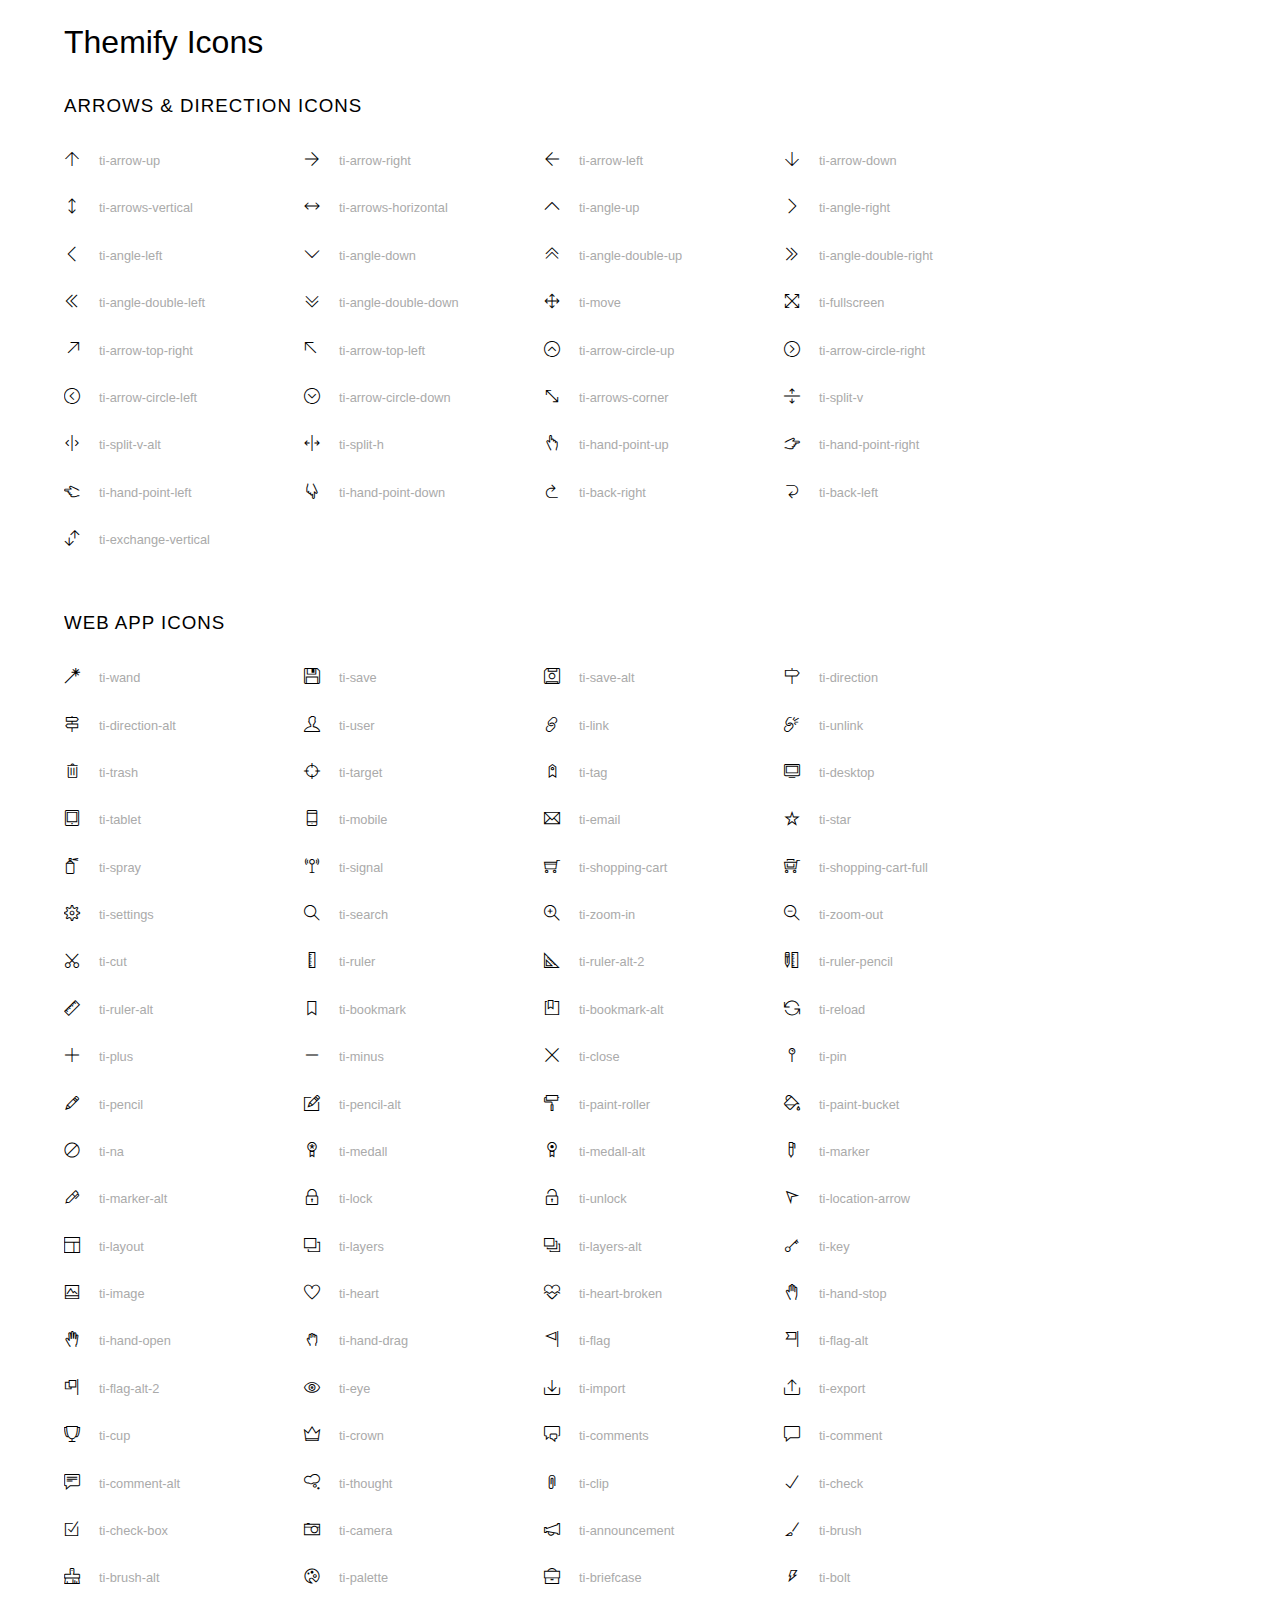
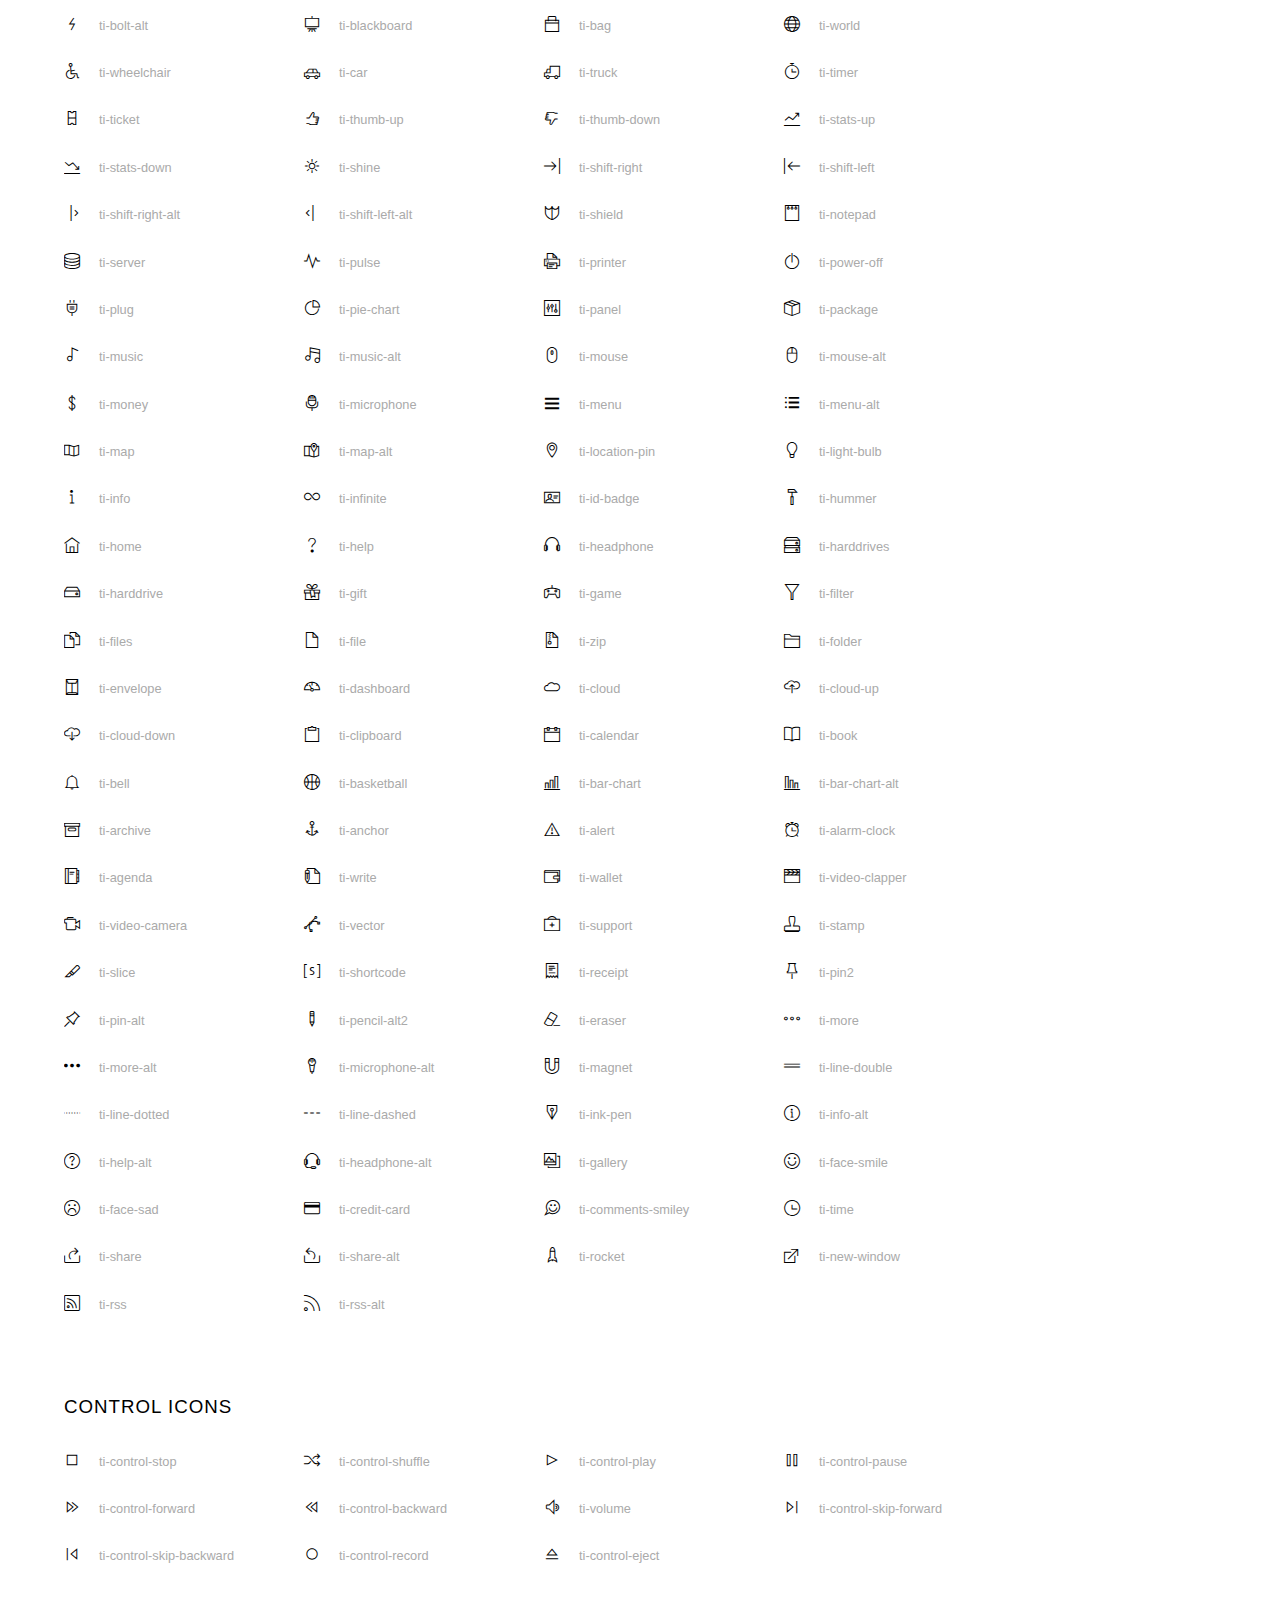
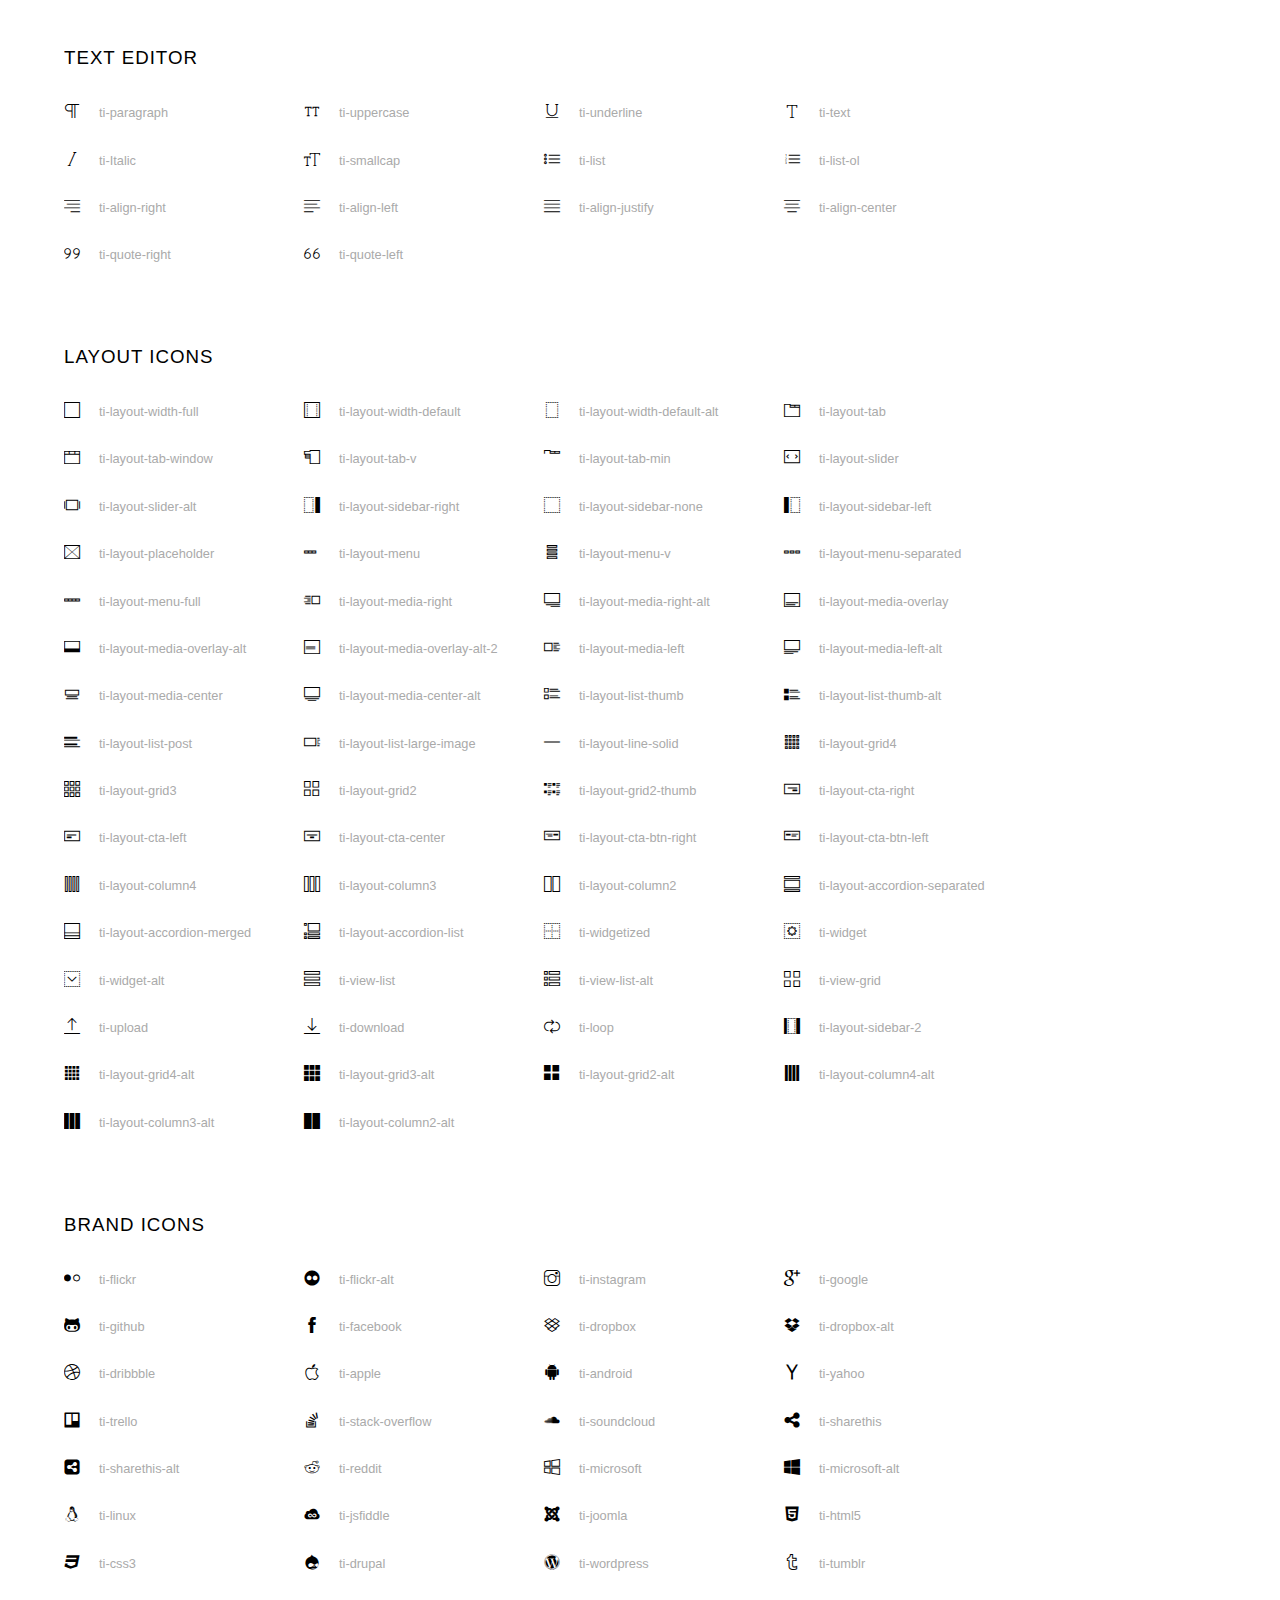
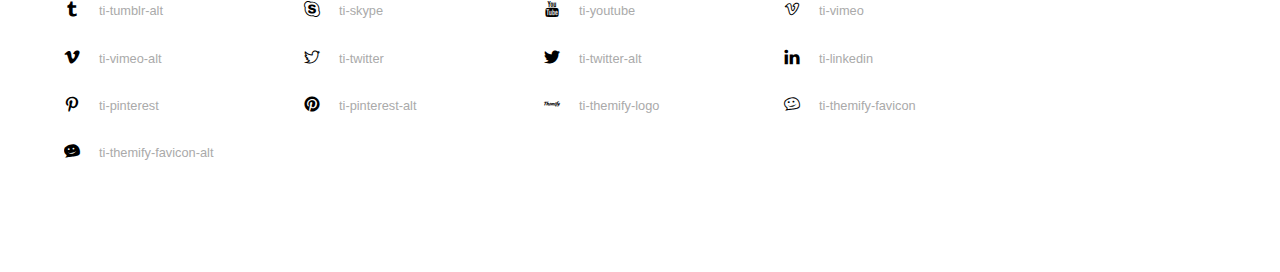
<file: img/themify-icons/index.html>
<!doctype html>
<html>
<head>
	<meta charset="utf-8">
	<title>Themify Icon Font</title>
	<meta name="viewport" content="width=device-width">
	<link rel="stylesheet" href="demo-files/demo.css">
	<link rel="stylesheet" href="themify-icons.css">
	<!--[if lt IE 8]><!-->
	<link rel="stylesheet" href="ie7/ie7.css">
	<!--<![endif]-->
</head>
<body>
	<h1>Themify Icons</h1>

	<div class="icon-section">

		<div class="icon-section">
			<h3>Arrows &amp; Direction Icons </h3>

			<div class="icon-container">
				<span class="ti-arrow-up"></span><span class="icon-name"> ti-arrow-up</span>
			</div>
			<div class="icon-container">
				<span class="ti-arrow-right"></span><span class="icon-name"> ti-arrow-right</span>
			</div>
			<div class="icon-container">
				<span class="ti-arrow-left"></span><span class="icon-name"> ti-arrow-left</span>
			</div>
			<div class="icon-container">
				<span class="ti-arrow-down"></span><span class="icon-name"> ti-arrow-down</span>
			</div>
			<div class="icon-container">
				<span class="ti-arrows-vertical"></span><span class="icon-name"> ti-arrows-vertical</span>
			</div>
			<div class="icon-container">
				<span class="ti-arrows-horizontal"></span><span class="icon-name"> ti-arrows-horizontal</span>
			</div>
			<div class="icon-container">
				<span class="ti-angle-up"></span><span class="icon-name"> ti-angle-up</span>
			</div>
			<div class="icon-container">
				<span class="ti-angle-right"></span><span class="icon-name"> ti-angle-right</span>
			</div>
			<div class="icon-container">
				<span class="ti-angle-left"></span><span class="icon-name"> ti-angle-left</span>
			</div>
			<div class="icon-container">
				<span class="ti-angle-down"></span><span class="icon-name"> ti-angle-down</span>
			</div>	
			<div class="icon-container">
				<span class="ti-angle-double-up"></span><span class="icon-name"> ti-angle-double-up</span>
			</div>
			<div class="icon-container">
				<span class="ti-angle-double-right"></span><span class="icon-name"> ti-angle-double-right</span>
			</div>
			<div class="icon-container">
				<span class="ti-angle-double-left"></span><span class="icon-name"> ti-angle-double-left</span>
			</div>
			<div class="icon-container">
				<span class="ti-angle-double-down"></span><span class="icon-name"> ti-angle-double-down</span>
			</div>					
			<div class="icon-container">
				<span class="ti-move"></span><span class="icon-name"> ti-move</span>
			</div>
			<div class="icon-container">
				<span class="ti-fullscreen"></span><span class="icon-name"> ti-fullscreen</span>
			</div>
			<div class="icon-container">
				<span class="ti-arrow-top-right"></span><span class="icon-name"> ti-arrow-top-right</span>
			</div>
			<div class="icon-container">
				<span class="ti-arrow-top-left"></span><span class="icon-name"> ti-arrow-top-left</span>
			</div>
			<div class="icon-container">
				<span class="ti-arrow-circle-up"></span><span class="icon-name"> ti-arrow-circle-up</span>
			</div>
			<div class="icon-container">
				<span class="ti-arrow-circle-right"></span><span class="icon-name"> ti-arrow-circle-right</span>
			</div>
			<div class="icon-container">
				<span class="ti-arrow-circle-left"></span><span class="icon-name"> ti-arrow-circle-left</span>
			</div>
			<div class="icon-container">
				<span class="ti-arrow-circle-down"></span><span class="icon-name"> ti-arrow-circle-down</span>
			</div>
			<div class="icon-container">
				<span class="ti-arrows-corner"></span><span class="icon-name"> ti-arrows-corner</span>
			</div>
			<div class="icon-container">
				<span class="ti-split-v"></span><span class="icon-name"> ti-split-v</span>
			</div>

			<div class="icon-container">
				<span class="ti-split-v-alt"></span><span class="icon-name"> ti-split-v-alt</span>
			</div>
			<div class="icon-container">
				<span class="ti-split-h"></span><span class="icon-name"> ti-split-h</span>
			</div>
			<div class="icon-container">
				<span class="ti-hand-point-up"></span><span class="icon-name"> ti-hand-point-up</span>
			</div>
			<div class="icon-container">
				<span class="ti-hand-point-right"></span><span class="icon-name"> ti-hand-point-right</span>
			</div>
			<div class="icon-container">
				<span class="ti-hand-point-left"></span><span class="icon-name"> ti-hand-point-left</span>
			</div>
			<div class="icon-container">
				<span class="ti-hand-point-down"></span><span class="icon-name"> ti-hand-point-down</span>
			</div>
			<div class="icon-container">
				<span class="ti-back-right"></span><span class="icon-name"> ti-back-right</span>
			</div>
			<div class="icon-container">
				<span class="ti-back-left"></span><span class="icon-name"> ti-back-left</span>
			</div>
			<div class="icon-container">
				<span class="ti-exchange-vertical"></span><span class="icon-name"> ti-exchange-vertical</span>
			</div>

		</div> <!-- Arrows Icons -->



		<h3>Web App Icons</h3>
		
		<div class="icon-section">

			<div class="icon-container">
				<span class="ti-wand"></span><span class="icon-name"> ti-wand</span>
			</div>
			<div class="icon-container">
				<span class="ti-save"></span><span class="icon-name"> ti-save</span>
			</div>
			<div class="icon-container">
				<span class="ti-save-alt"></span><span class="icon-name"> ti-save-alt</span>
			</div>

			<div class="icon-container">
				<span class="ti-direction"></span><span class="icon-name"> ti-direction</span>
			</div>
			<div class="icon-container">
				<span class="ti-direction-alt"></span><span class="icon-name"> ti-direction-alt</span>
			</div>
			<div class="icon-container">
				<span class="ti-user"></span><span class="icon-name"> ti-user</span>
			</div>
			<div class="icon-container">
				<span class="ti-link"></span><span class="icon-name"> ti-link</span>
			</div>
			<div class="icon-container">
				<span class="ti-unlink"></span><span class="icon-name"> ti-unlink</span>
			</div>
			<div class="icon-container">
				<span class="ti-trash"></span><span class="icon-name"> ti-trash</span>
			</div>
			<div class="icon-container">
				<span class="ti-target"></span><span class="icon-name"> ti-target</span>
			</div>
			<div class="icon-container">
				<span class="ti-tag"></span><span class="icon-name"> ti-tag</span>
			</div>
			<div class="icon-container">
				<span class="ti-desktop"></span><span class="icon-name"> ti-desktop</span>
			</div>
			<div class="icon-container">
				<span class="ti-tablet"></span><span class="icon-name"> ti-tablet</span>
			</div>
			<div class="icon-container">
				<span class="ti-mobile"></span><span class="icon-name"> ti-mobile</span>
			</div>
			<div class="icon-container">
				<span class="ti-email"></span><span class="icon-name"> ti-email</span>
			</div>	
			<div class="icon-container">
				<span class="ti-star"></span><span class="icon-name"> ti-star</span>
			</div>
			<div class="icon-container">
				<span class="ti-spray"></span><span class="icon-name"> ti-spray</span>
			</div>
			<div class="icon-container">
				<span class="ti-signal"></span><span class="icon-name"> ti-signal</span>
			</div>
			<div class="icon-container">
				<span class="ti-shopping-cart"></span><span class="icon-name"> ti-shopping-cart</span>
			</div>
			<div class="icon-container">
				<span class="ti-shopping-cart-full"></span><span class="icon-name"> ti-shopping-cart-full</span>
			</div>
			<div class="icon-container">
				<span class="ti-settings"></span><span class="icon-name"> ti-settings</span>
			</div>
			<div class="icon-container">
				<span class="ti-search"></span><span class="icon-name"> ti-search</span>
			</div>
			<div class="icon-container">
				<span class="ti-zoom-in"></span><span class="icon-name"> ti-zoom-in</span>
			</div>
			<div class="icon-container">
				<span class="ti-zoom-out"></span><span class="icon-name"> ti-zoom-out</span>
			</div>
			<div class="icon-container">
				<span class="ti-cut"></span><span class="icon-name"> ti-cut</span>
			</div>
			<div class="icon-container">
				<span class="ti-ruler"></span><span class="icon-name"> ti-ruler</span>
			</div>
			<div class="icon-container">
				<span class="ti-ruler-alt-2"></span><span class="icon-name"> ti-ruler-alt-2</span>
			</div>			
			<div class="icon-container">
				<span class="ti-ruler-pencil"></span><span class="icon-name"> ti-ruler-pencil</span>
			</div>
			<div class="icon-container">
				<span class="ti-ruler-alt"></span><span class="icon-name"> ti-ruler-alt</span>
			</div>
			<div class="icon-container">
				<span class="ti-bookmark"></span><span class="icon-name"> ti-bookmark</span>
			</div>
			<div class="icon-container">
				<span class="ti-bookmark-alt"></span><span class="icon-name"> ti-bookmark-alt</span>
			</div>
			<div class="icon-container">
				<span class="ti-reload"></span><span class="icon-name"> ti-reload</span>
			</div>
			<div class="icon-container">
				<span class="ti-plus"></span><span class="icon-name"> ti-plus</span>
			</div>
			<div class="icon-container">
				<span class="ti-minus"></span><span class="icon-name"> ti-minus</span>
			</div>
			<div class="icon-container">
				<span class="ti-close"></span><span class="icon-name"> ti-close</span>
			</div>			
			<div class="icon-container">
				<span class="ti-pin"></span><span class="icon-name"> ti-pin</span>
			</div>
			<div class="icon-container">
				<span class="ti-pencil"></span><span class="icon-name"> ti-pencil</span>
			</div>
					
		  	<div class="icon-container">
				<span class="ti-pencil-alt"></span><span class="icon-name"> ti-pencil-alt</span>
			</div>
			<div class="icon-container">
				<span class="ti-paint-roller"></span><span class="icon-name"> ti-paint-roller</span>
			</div>
			<div class="icon-container">
				<span class="ti-paint-bucket"></span><span class="icon-name"> ti-paint-bucket</span>
			</div>
			<div class="icon-container">
				<span class="ti-na"></span><span class="icon-name"> ti-na</span>
			</div>
			<div class="icon-container">
				<span class="ti-medall"></span><span class="icon-name"> ti-medall</span>
			</div>
			<div class="icon-container">
				<span class="ti-medall-alt"></span><span class="icon-name"> ti-medall-alt</span>
			</div>
			<div class="icon-container">
				<span class="ti-marker"></span><span class="icon-name"> ti-marker</span>
			</div>
			<div class="icon-container">
				<span class="ti-marker-alt"></span><span class="icon-name"> ti-marker-alt</span>
			</div>

			<div class="icon-container">
				<span class="ti-lock"></span><span class="icon-name"> ti-lock</span>
			</div>
			<div class="icon-container">
				<span class="ti-unlock"></span><span class="icon-name"> ti-unlock</span>
			</div>
			<div class="icon-container">
				<span class="ti-location-arrow"></span><span class="icon-name"> ti-location-arrow</span>
			</div>
			<div class="icon-container">
				<span class="ti-layout"></span><span class="icon-name"> ti-layout</span>
			</div>
			<div class="icon-container">
				<span class="ti-layers"></span><span class="icon-name"> ti-layers</span>
			</div>
			<div class="icon-container">
				<span class="ti-layers-alt"></span><span class="icon-name"> ti-layers-alt</span>
			</div>
			<div class="icon-container">
				<span class="ti-key"></span><span class="icon-name"> ti-key</span>
			</div>
			<div class="icon-container">
				<span class="ti-image"></span><span class="icon-name"> ti-image</span>
			</div>
			<div class="icon-container">
				<span class="ti-heart"></span><span class="icon-name"> ti-heart</span>
			</div>
			<div class="icon-container">
				<span class="ti-heart-broken"></span><span class="icon-name"> ti-heart-broken</span>
			</div>
			<div class="icon-container">
				<span class="ti-hand-stop"></span><span class="icon-name"> ti-hand-stop</span>
			</div>
			<div class="icon-container">
				<span class="ti-hand-open"></span><span class="icon-name"> ti-hand-open</span>
			</div>
			<div class="icon-container">
				<span class="ti-hand-drag"></span><span class="icon-name"> ti-hand-drag</span>
			</div>
			<div class="icon-container">
				<span class="ti-flag"></span><span class="icon-name"> ti-flag</span>
			</div>
			<div class="icon-container">
				<span class="ti-flag-alt"></span><span class="icon-name"> ti-flag-alt</span>
			</div>
			<div class="icon-container">
				<span class="ti-flag-alt-2"></span><span class="icon-name"> ti-flag-alt-2</span>
			</div>
			<div class="icon-container">
				<span class="ti-eye"></span><span class="icon-name"> ti-eye</span>
			</div>
			<div class="icon-container">
				<span class="ti-import"></span><span class="icon-name"> ti-import</span>
			</div>			
			<div class="icon-container">
				<span class="ti-export"></span><span class="icon-name"> ti-export</span>
			</div>
			<div class="icon-container">
				<span class="ti-cup"></span><span class="icon-name"> ti-cup</span>
			</div>
			<div class="icon-container">
				<span class="ti-crown"></span><span class="icon-name"> ti-crown</span>
			</div>
			<div class="icon-container">
				<span class="ti-comments"></span><span class="icon-name"> ti-comments</span>
			</div>
			<div class="icon-container">
				<span class="ti-comment"></span><span class="icon-name"> ti-comment</span>
			</div>
			<div class="icon-container">
				<span class="ti-comment-alt"></span><span class="icon-name"> ti-comment-alt</span>
			</div>
			<div class="icon-container">
				<span class="ti-thought"></span><span class="icon-name"> ti-thought</span>
			</div>			
			<div class="icon-container">
				<span class="ti-clip"></span><span class="icon-name"> ti-clip</span>
			</div>

			<div class="icon-container">
				<span class="ti-check"></span><span class="icon-name"> ti-check</span>
			</div>
			<div class="icon-container">
				<span class="ti-check-box"></span><span class="icon-name"> ti-check-box</span>
			</div>
			<div class="icon-container">
				<span class="ti-camera"></span><span class="icon-name"> ti-camera</span>
			</div>
			<div class="icon-container">
				<span class="ti-announcement"></span><span class="icon-name"> ti-announcement</span>
			</div>
			<div class="icon-container">
				<span class="ti-brush"></span><span class="icon-name"> ti-brush</span>
			</div>
			<div class="icon-container">
				<span class="ti-brush-alt"></span><span class="icon-name"> ti-brush-alt</span>
			</div>
			<div class="icon-container">
				<span class="ti-palette"></span><span class="icon-name"> ti-palette</span>
			</div>			
			<div class="icon-container">
				<span class="ti-briefcase"></span><span class="icon-name"> ti-briefcase</span>
			</div>
			<div class="icon-container">
				<span class="ti-bolt"></span><span class="icon-name"> ti-bolt</span>
			</div>
			<div class="icon-container">
				<span class="ti-bolt-alt"></span><span class="icon-name"> ti-bolt-alt</span>
			</div>
			<div class="icon-container">
				<span class="ti-blackboard"></span><span class="icon-name"> ti-blackboard</span>
			</div>
			<div class="icon-container">
				<span class="ti-bag"></span><span class="icon-name"> ti-bag</span>
			</div>
			<div class="icon-container">
				<span class="ti-world"></span><span class="icon-name"> ti-world</span>
			</div>
			<div class="icon-container">
				<span class="ti-wheelchair"></span><span class="icon-name"> ti-wheelchair</span>
			</div>
			<div class="icon-container">
				<span class="ti-car"></span><span class="icon-name"> ti-car</span>
			</div>
			<div class="icon-container">
				<span class="ti-truck"></span><span class="icon-name"> ti-truck</span>
			</div>
			<div class="icon-container">
				<span class="ti-timer"></span><span class="icon-name"> ti-timer</span>
			</div>
			<div class="icon-container">
				<span class="ti-ticket"></span><span class="icon-name"> ti-ticket</span>
			</div>
			<div class="icon-container">
				<span class="ti-thumb-up"></span><span class="icon-name"> ti-thumb-up</span>
			</div>
			<div class="icon-container">
				<span class="ti-thumb-down"></span><span class="icon-name"> ti-thumb-down</span>
			</div>

			<div class="icon-container">
				<span class="ti-stats-up"></span><span class="icon-name"> ti-stats-up</span>
			</div>
			<div class="icon-container">
				<span class="ti-stats-down"></span><span class="icon-name"> ti-stats-down</span>
			</div>
			<div class="icon-container">
				<span class="ti-shine"></span><span class="icon-name"> ti-shine</span>
			</div>
			<div class="icon-container">
				<span class="ti-shift-right"></span><span class="icon-name"> ti-shift-right</span>
			</div>
			<div class="icon-container">
				<span class="ti-shift-left"></span><span class="icon-name"> ti-shift-left</span>
			</div>

			<div class="icon-container">
				<span class="ti-shift-right-alt"></span><span class="icon-name"> ti-shift-right-alt</span>
			</div>
			<div class="icon-container">
				<span class="ti-shift-left-alt"></span><span class="icon-name"> ti-shift-left-alt</span>
			</div>
			<div class="icon-container">
				<span class="ti-shield"></span><span class="icon-name"> ti-shield</span>
			</div>
			<div class="icon-container">
				<span class="ti-notepad"></span><span class="icon-name"> ti-notepad</span>
			</div>
			<div class="icon-container">
				<span class="ti-server"></span><span class="icon-name"> ti-server</span>
			</div>

			<div class="icon-container">
				<span class="ti-pulse"></span><span class="icon-name"> ti-pulse</span>
			</div>
			<div class="icon-container">
				<span class="ti-printer"></span><span class="icon-name"> ti-printer</span>
			</div>
			<div class="icon-container">
				<span class="ti-power-off"></span><span class="icon-name"> ti-power-off</span>
			</div>
			<div class="icon-container">
				<span class="ti-plug"></span><span class="icon-name"> ti-plug</span>
			</div>
			<div class="icon-container">
				<span class="ti-pie-chart"></span><span class="icon-name"> ti-pie-chart</span>
			</div>

			<div class="icon-container">
				<span class="ti-panel"></span><span class="icon-name"> ti-panel</span>
			</div>
			<div class="icon-container">
				<span class="ti-package"></span><span class="icon-name"> ti-package</span>
			</div>
			<div class="icon-container">
				<span class="ti-music"></span><span class="icon-name"> ti-music</span>
			</div>
			<div class="icon-container">
				<span class="ti-music-alt"></span><span class="icon-name"> ti-music-alt</span>
			</div>
			<div class="icon-container">
				<span class="ti-mouse"></span><span class="icon-name"> ti-mouse</span>
			</div>
			<div class="icon-container">
				<span class="ti-mouse-alt"></span><span class="icon-name"> ti-mouse-alt</span>
			</div>
			<div class="icon-container">
				<span class="ti-money"></span><span class="icon-name"> ti-money</span>
			</div>
			<div class="icon-container">
				<span class="ti-microphone"></span><span class="icon-name"> ti-microphone</span>
			</div>
			<div class="icon-container">
				<span class="ti-menu"></span><span class="icon-name"> ti-menu</span>
			</div>
			<div class="icon-container">
				<span class="ti-menu-alt"></span><span class="icon-name"> ti-menu-alt</span>
			</div>
			<div class="icon-container">
				<span class="ti-map"></span><span class="icon-name"> ti-map</span>
			</div>
			<div class="icon-container">
				<span class="ti-map-alt"></span><span class="icon-name"> ti-map-alt</span>
			</div>

			<div class="icon-container">
				<span class="ti-location-pin"></span><span class="icon-name"> ti-location-pin</span>
			</div>

			<div class="icon-container">
				<span class="ti-light-bulb"></span><span class="icon-name"> ti-light-bulb</span>
			</div>
			<div class="icon-container">
				<span class="ti-info"></span><span class="icon-name"> ti-info</span>
			</div>
			<div class="icon-container">
				<span class="ti-infinite"></span><span class="icon-name"> ti-infinite</span>
			</div>
			<div class="icon-container">
				<span class="ti-id-badge"></span><span class="icon-name"> ti-id-badge</span>
			</div>
			<div class="icon-container">
				<span class="ti-hummer"></span><span class="icon-name"> ti-hummer</span>
			</div>
			<div class="icon-container">
				<span class="ti-home"></span><span class="icon-name"> ti-home</span>
			</div>
			<div class="icon-container">
				<span class="ti-help"></span><span class="icon-name"> ti-help</span>
			</div>
			<div class="icon-container">
				<span class="ti-headphone"></span><span class="icon-name"> ti-headphone</span>
			</div>
			<div class="icon-container">
				<span class="ti-harddrives"></span><span class="icon-name"> ti-harddrives</span>
			</div>
			<div class="icon-container">
				<span class="ti-harddrive"></span><span class="icon-name"> ti-harddrive</span>
			</div>
			<div class="icon-container">
				<span class="ti-gift"></span><span class="icon-name"> ti-gift</span>
			</div>
			<div class="icon-container">
				<span class="ti-game"></span><span class="icon-name"> ti-game</span>
			</div>
			<div class="icon-container">
				<span class="ti-filter"></span><span class="icon-name"> ti-filter</span>
			</div>
			<div class="icon-container">
				<span class="ti-files"></span><span class="icon-name"> ti-files</span>
			</div>
			<div class="icon-container">
				<span class="ti-file"></span><span class="icon-name"> ti-file</span>
			</div>
			<div class="icon-container">
				<span class="ti-zip"></span><span class="icon-name"> ti-zip</span>
			</div>
			<div class="icon-container">
				<span class="ti-folder"></span><span class="icon-name"> ti-folder</span>
			</div>			
			<div class="icon-container">
				<span class="ti-envelope"></span><span class="icon-name"> ti-envelope</span>
			</div>


			<div class="icon-container">
				<span class="ti-dashboard"></span><span class="icon-name"> ti-dashboard</span>
			</div>
			<div class="icon-container">
				<span class="ti-cloud"></span><span class="icon-name"> ti-cloud</span>
			</div>
			<div class="icon-container">
				<span class="ti-cloud-up"></span><span class="icon-name"> ti-cloud-up</span>
			</div>
			<div class="icon-container">
				<span class="ti-cloud-down"></span><span class="icon-name"> ti-cloud-down</span>
			</div>
			<div class="icon-container">
				<span class="ti-clipboard"></span><span class="icon-name"> ti-clipboard</span>
			</div>
			<div class="icon-container">
				<span class="ti-calendar"></span><span class="icon-name"> ti-calendar</span>
			</div>
			<div class="icon-container">
				<span class="ti-book"></span><span class="icon-name"> ti-book</span>
			</div>
			<div class="icon-container">
				<span class="ti-bell"></span><span class="icon-name"> ti-bell</span>
			</div>
			<div class="icon-container">
				<span class="ti-basketball"></span><span class="icon-name"> ti-basketball</span>
			</div>
			<div class="icon-container">
				<span class="ti-bar-chart"></span><span class="icon-name"> ti-bar-chart</span>
			</div>
			<div class="icon-container">
				<span class="ti-bar-chart-alt"></span><span class="icon-name"> ti-bar-chart-alt</span>
			</div>


			<div class="icon-container">
				<span class="ti-archive"></span><span class="icon-name"> ti-archive</span>
			</div>
			<div class="icon-container">
				<span class="ti-anchor"></span><span class="icon-name"> ti-anchor</span>
			</div>

			<div class="icon-container">
				<span class="ti-alert"></span><span class="icon-name"> ti-alert</span>
			</div>
			<div class="icon-container">
				<span class="ti-alarm-clock"></span><span class="icon-name"> ti-alarm-clock</span>
			</div>
			<div class="icon-container">
				<span class="ti-agenda"></span><span class="icon-name"> ti-agenda</span>
			</div>
			<div class="icon-container">
				<span class="ti-write"></span><span class="icon-name"> ti-write</span>
			</div>

			<div class="icon-container">
				<span class="ti-wallet"></span><span class="icon-name"> ti-wallet</span>
			</div>
			<div class="icon-container">
				<span class="ti-video-clapper"></span><span class="icon-name"> ti-video-clapper</span>
			</div>
			<div class="icon-container">
				<span class="ti-video-camera"></span><span class="icon-name"> ti-video-camera</span>
			</div>
			<div class="icon-container">
				<span class="ti-vector"></span><span class="icon-name"> ti-vector</span>
			</div>

			<div class="icon-container">
				<span class="ti-support"></span><span class="icon-name"> ti-support</span>
			</div>
			<div class="icon-container">
				<span class="ti-stamp"></span><span class="icon-name"> ti-stamp</span>
			</div>
			<div class="icon-container">
				<span class="ti-slice"></span><span class="icon-name"> ti-slice</span>
			</div>
			<div class="icon-container">
				<span class="ti-shortcode"></span><span class="icon-name"> ti-shortcode</span>
			</div>
			<div class="icon-container">
				<span class="ti-receipt"></span><span class="icon-name"> ti-receipt</span>
			</div>
			<div class="icon-container">
				<span class="ti-pin2"></span><span class="icon-name"> ti-pin2</span>
			</div>
			<div class="icon-container">
				<span class="ti-pin-alt"></span><span class="icon-name"> ti-pin-alt</span>
			</div>
			<div class="icon-container">
				<span class="ti-pencil-alt2"></span><span class="icon-name"> ti-pencil-alt2</span>
			</div>
			<div class="icon-container">
				<span class="ti-eraser"></span><span class="icon-name"> ti-eraser</span>
			</div>			
			<div class="icon-container">
				<span class="ti-more"></span><span class="icon-name"> ti-more</span>
			</div>
			<div class="icon-container">
				<span class="ti-more-alt"></span><span class="icon-name"> ti-more-alt</span>
			</div>
			<div class="icon-container">
				<span class="ti-microphone-alt"></span><span class="icon-name"> ti-microphone-alt</span>
			</div>
			<div class="icon-container">
				<span class="ti-magnet"></span><span class="icon-name"> ti-magnet</span>
			</div>
			<div class="icon-container">
				<span class="ti-line-double"></span><span class="icon-name"> ti-line-double</span>
			</div>
			<div class="icon-container">
				<span class="ti-line-dotted"></span><span class="icon-name"> ti-line-dotted</span>
			</div>
			<div class="icon-container">
				<span class="ti-line-dashed"></span><span class="icon-name"> ti-line-dashed</span>
			</div>

			<div class="icon-container">
				<span class="ti-ink-pen"></span><span class="icon-name"> ti-ink-pen</span>
			</div>
			<div class="icon-container">
				<span class="ti-info-alt"></span><span class="icon-name"> ti-info-alt</span>
			</div>
			<div class="icon-container">
				<span class="ti-help-alt"></span><span class="icon-name"> ti-help-alt</span>
			</div>
			<div class="icon-container">
				<span class="ti-headphone-alt"></span><span class="icon-name"> ti-headphone-alt</span>
			</div>

			<div class="icon-container">
				<span class="ti-gallery"></span><span class="icon-name"> ti-gallery</span>
			</div>
			<div class="icon-container">
				<span class="ti-face-smile"></span><span class="icon-name"> ti-face-smile</span>
			</div>
			<div class="icon-container">
				<span class="ti-face-sad"></span><span class="icon-name"> ti-face-sad</span>
			</div>
			<div class="icon-container">
				<span class="ti-credit-card"></span><span class="icon-name"> ti-credit-card</span>
			</div>
			<div class="icon-container">
				<span class="ti-comments-smiley"></span><span class="icon-name"> ti-comments-smiley</span>
			</div>
			<div class="icon-container">
				<span class="ti-time"></span><span class="icon-name"> ti-time</span>
			</div>
			<div class="icon-container">
				<span class="ti-share"></span><span class="icon-name"> ti-share</span>
			</div>
			<div class="icon-container">
				<span class="ti-share-alt"></span><span class="icon-name"> ti-share-alt</span>
			</div>
			<div class="icon-container">
				<span class="ti-rocket"></span><span class="icon-name"> ti-rocket</span>
			</div>

			<div class="icon-container">
				<span class="ti-new-window"></span><span class="icon-name"> ti-new-window</span>
			</div>

			<div class="icon-container">
				<span class="ti-rss"></span><span class="icon-name"> ti-rss</span>
			</div>

			<div class="icon-container">
				<span class="ti-rss-alt"></span><span class="icon-name"> ti-rss-alt</span>
			</div>
			
		</div><!-- Web App Icons -->


		<div class="icon-section">
			<h3>Control Icons</h3>
			<div class="icon-container">
				<span class="ti-control-stop"></span><span class="icon-name"> ti-control-stop</span>
			</div>
			<div class="icon-container">
				<span class="ti-control-shuffle"></span><span class="icon-name"> ti-control-shuffle</span>
			</div>
			<div class="icon-container">
				<span class="ti-control-play"></span><span class="icon-name"> ti-control-play</span>
			</div>
			<div class="icon-container">
				<span class="ti-control-pause"></span><span class="icon-name"> ti-control-pause</span>
			</div>
			<div class="icon-container">
				<span class="ti-control-forward"></span><span class="icon-name"> ti-control-forward</span>
			</div>
			<div class="icon-container">
				<span class="ti-control-backward"></span><span class="icon-name"> ti-control-backward</span>
			</div>	
			<div class="icon-container">
				<span class="ti-volume"></span><span class="icon-name"> ti-volume</span>
			</div>
			<div class="icon-container">
				<span class="ti-control-skip-forward"></span><span class="icon-name"> ti-control-skip-forward</span>
			</div>
			<div class="icon-container">
				<span class="ti-control-skip-backward"></span><span class="icon-name"> ti-control-skip-backward</span>
			</div>
			<div class="icon-container">
				<span class="ti-control-record"></span><span class="icon-name"> ti-control-record</span>
			</div>
			<div class="icon-container">
				<span class="ti-control-eject"></span><span class="icon-name"> ti-control-eject</span>
			</div>			
		</div> <!-- Control Icons -->


		<div class="icon-section">
			<h3>Text Editor</h3>

			<div class="icon-container">
				<span class="ti-paragraph"></span><span class="icon-name"> ti-paragraph</span>
			</div>
			<div class="icon-container">
				<span class="ti-uppercase"></span><span class="icon-name"> ti-uppercase</span>
			</div>

			<div class="icon-container">
				<span class="ti-underline"></span><span class="icon-name"> ti-underline</span>
			</div>
			<div class="icon-container">
				<span class="ti-text"></span><span class="icon-name"> ti-text</span>
			</div>
			<div class="icon-container">
				<span class="ti-Italic"></span><span class="icon-name"> ti-Italic</span>
			</div>
			<div class="icon-container">
				<span class="ti-smallcap"></span><span class="icon-name"> ti-smallcap</span>
			</div>
			<div class="icon-container">
				<span class="ti-list"></span><span class="icon-name"> ti-list</span>
			</div>
			<div class="icon-container">
				<span class="ti-list-ol"></span><span class="icon-name"> ti-list-ol</span>
			</div>
			<div class="icon-container">
				<span class="ti-align-right"></span><span class="icon-name"> ti-align-right</span>
			</div>
			<div class="icon-container">
				<span class="ti-align-left"></span><span class="icon-name"> ti-align-left</span>
			</div>
			<div class="icon-container">
				<span class="ti-align-justify"></span><span class="icon-name"> ti-align-justify</span>
			</div>
			<div class="icon-container">
				<span class="ti-align-center"></span><span class="icon-name"> ti-align-center</span>
			</div>
			<div class="icon-container">
				<span class="ti-quote-right"></span><span class="icon-name"> ti-quote-right</span>
			</div>
			<div class="icon-container">
				<span class="ti-quote-left"></span><span class="icon-name"> ti-quote-left</span>
			</div>

		</div> <!-- Text Editor -->



		<div class="icon-section">
			<h3>Layout Icons</h3>
			<div class="icon-container">
				<span class="ti-layout-width-full"></span><span class="icon-name"> ti-layout-width-full</span>
			</div>
			<div class="icon-container">
				<span class="ti-layout-width-default"></span><span class="icon-name"> ti-layout-width-default</span>
			</div>
			<div class="icon-container">
				<span class="ti-layout-width-default-alt"></span><span class="icon-name"> ti-layout-width-default-alt</span>
			</div>
			<div class="icon-container">
				<span class="ti-layout-tab"></span><span class="icon-name"> ti-layout-tab</span>
			</div>
			<div class="icon-container">
				<span class="ti-layout-tab-window"></span><span class="icon-name"> ti-layout-tab-window</span>
			</div>
			<div class="icon-container">
				<span class="ti-layout-tab-v"></span><span class="icon-name"> ti-layout-tab-v</span>
			</div>
			<div class="icon-container">
				<span class="ti-layout-tab-min"></span><span class="icon-name"> ti-layout-tab-min</span>
			</div>
			<div class="icon-container">
				<span class="ti-layout-slider"></span><span class="icon-name"> ti-layout-slider</span>
			</div>
			<div class="icon-container">
				<span class="ti-layout-slider-alt"></span><span class="icon-name"> ti-layout-slider-alt</span>
			</div>
			<div class="icon-container">
				<span class="ti-layout-sidebar-right"></span><span class="icon-name"> ti-layout-sidebar-right</span>
			</div>
			<div class="icon-container">
				<span class="ti-layout-sidebar-none"></span><span class="icon-name"> ti-layout-sidebar-none</span>
			</div>
			<div class="icon-container">
				<span class="ti-layout-sidebar-left"></span><span class="icon-name"> ti-layout-sidebar-left</span>
			</div>
			<div class="icon-container">
				<span class="ti-layout-placeholder"></span><span class="icon-name"> ti-layout-placeholder</span>
			</div>
			<div class="icon-container">
				<span class="ti-layout-menu"></span><span class="icon-name"> ti-layout-menu</span>
			</div>
			<div class="icon-container">
				<span class="ti-layout-menu-v"></span><span class="icon-name"> ti-layout-menu-v</span>
			</div>
			<div class="icon-container">
				<span class="ti-layout-menu-separated"></span><span class="icon-name"> ti-layout-menu-separated</span>
			</div>
			<div class="icon-container">
				<span class="ti-layout-menu-full"></span><span class="icon-name"> ti-layout-menu-full</span>
			</div>
			<div class="icon-container">
				<span class="ti-layout-media-right"></span><span class="icon-name"> ti-layout-media-right</span>
			</div>
			<div class="icon-container">
				<span class="ti-layout-media-right-alt"></span><span class="icon-name"> ti-layout-media-right-alt</span>
			</div>
			<div class="icon-container">
				<span class="ti-layout-media-overlay"></span><span class="icon-name"> ti-layout-media-overlay</span>
			</div>
			<div class="icon-container">
				<span class="ti-layout-media-overlay-alt"></span><span class="icon-name"> ti-layout-media-overlay-alt</span>
			</div>
			<div class="icon-container">
				<span class="ti-layout-media-overlay-alt-2"></span><span class="icon-name"> ti-layout-media-overlay-alt-2</span>
			</div>
			<div class="icon-container">
				<span class="ti-layout-media-left"></span><span class="icon-name"> ti-layout-media-left</span>
			</div>
			<div class="icon-container">
				<span class="ti-layout-media-left-alt"></span><span class="icon-name"> ti-layout-media-left-alt</span>
			</div>
			<div class="icon-container">
				<span class="ti-layout-media-center"></span><span class="icon-name"> ti-layout-media-center</span>
			</div>
			<div class="icon-container">
				<span class="ti-layout-media-center-alt"></span><span class="icon-name"> ti-layout-media-center-alt</span>
			</div>
			<div class="icon-container">
				<span class="ti-layout-list-thumb"></span><span class="icon-name"> ti-layout-list-thumb</span>
			</div>
			<div class="icon-container">
				<span class="ti-layout-list-thumb-alt"></span><span class="icon-name"> ti-layout-list-thumb-alt</span>
			</div>
			<div class="icon-container">
				<span class="ti-layout-list-post"></span><span class="icon-name"> ti-layout-list-post</span>
			</div>
			<div class="icon-container">
				<span class="ti-layout-list-large-image"></span><span class="icon-name"> ti-layout-list-large-image</span>
			</div>
			<div class="icon-container">
				<span class="ti-layout-line-solid"></span><span class="icon-name"> ti-layout-line-solid</span>
			</div>
			<div class="icon-container">
				<span class="ti-layout-grid4"></span><span class="icon-name"> ti-layout-grid4</span>
			</div>
			<div class="icon-container">
				<span class="ti-layout-grid3"></span><span class="icon-name"> ti-layout-grid3</span>
			</div>
			<div class="icon-container">
				<span class="ti-layout-grid2"></span><span class="icon-name"> ti-layout-grid2</span>
			</div>
			<div class="icon-container">
				<span class="ti-layout-grid2-thumb"></span><span class="icon-name"> ti-layout-grid2-thumb</span>
			</div>
			<div class="icon-container">
				<span class="ti-layout-cta-right"></span><span class="icon-name"> ti-layout-cta-right</span>
			</div>
			<div class="icon-container">
				<span class="ti-layout-cta-left"></span><span class="icon-name"> ti-layout-cta-left</span>
			</div>
			<div class="icon-container">
				<span class="ti-layout-cta-center"></span><span class="icon-name"> ti-layout-cta-center</span>
			</div>
			<div class="icon-container">
				<span class="ti-layout-cta-btn-right"></span><span class="icon-name"> ti-layout-cta-btn-right</span>
			</div>
			<div class="icon-container">
				<span class="ti-layout-cta-btn-left"></span><span class="icon-name"> ti-layout-cta-btn-left</span>
			</div>
			<div class="icon-container">
				<span class="ti-layout-column4"></span><span class="icon-name"> ti-layout-column4</span>
			</div>
			<div class="icon-container">
				<span class="ti-layout-column3"></span><span class="icon-name"> ti-layout-column3</span>
			</div>
			<div class="icon-container">
				<span class="ti-layout-column2"></span><span class="icon-name"> ti-layout-column2</span>
			</div>
			<div class="icon-container">
				<span class="ti-layout-accordion-separated"></span><span class="icon-name"> ti-layout-accordion-separated</span>
			</div>
			<div class="icon-container">
				<span class="ti-layout-accordion-merged"></span><span class="icon-name"> ti-layout-accordion-merged</span>
			</div>
			<div class="icon-container">
				<span class="ti-layout-accordion-list"></span><span class="icon-name"> ti-layout-accordion-list</span>
			</div>
			<div class="icon-container">
				<span class="ti-widgetized"></span><span class="icon-name"> ti-widgetized</span>
			</div>
			<div class="icon-container">
				<span class="ti-widget"></span><span class="icon-name"> ti-widget</span>
			</div>
			<div class="icon-container">
				<span class="ti-widget-alt"></span><span class="icon-name"> ti-widget-alt</span>
			</div>
			<div class="icon-container">
				<span class="ti-view-list"></span><span class="icon-name"> ti-view-list</span>
			</div>
			<div class="icon-container">
				<span class="ti-view-list-alt"></span><span class="icon-name"> ti-view-list-alt</span>
			</div>
			<div class="icon-container">
				<span class="ti-view-grid"></span><span class="icon-name"> ti-view-grid</span>
			</div>
			<div class="icon-container">
				<span class="ti-upload"></span><span class="icon-name"> ti-upload</span>
			</div>
			<div class="icon-container">
				<span class="ti-download"></span><span class="icon-name"> ti-download</span>
			</div>	
			<div class="icon-container">
				<span class="ti-loop"></span><span class="icon-name"> ti-loop</span>
			</div>
			<div class="icon-container">
				<span class="ti-layout-sidebar-2"></span><span class="icon-name"> ti-layout-sidebar-2</span>
			</div>
			<div class="icon-container">
				<span class="ti-layout-grid4-alt"></span><span class="icon-name"> ti-layout-grid4-alt</span>
			</div>
			<div class="icon-container">
				<span class="ti-layout-grid3-alt"></span><span class="icon-name"> ti-layout-grid3-alt</span>
			</div>
			<div class="icon-container">
				<span class="ti-layout-grid2-alt"></span><span class="icon-name"> ti-layout-grid2-alt</span>
			</div>
			<div class="icon-container">
				<span class="ti-layout-column4-alt"></span><span class="icon-name"> ti-layout-column4-alt</span>
			</div>
			<div class="icon-container">
				<span class="ti-layout-column3-alt"></span><span class="icon-name"> ti-layout-column3-alt</span>
			</div>
			<div class="icon-container">
				<span class="ti-layout-column2-alt"></span><span class="icon-name"> ti-layout-column2-alt</span>
			</div>		


		</div> <!-- Layout Icons -->


		<div class="icon-section">
			<h3>Brand Icons</h3>

			<div class="icon-container">
				<span class="ti-flickr"></span><span class="icon-name"> ti-flickr</span>
			</div>
			<div class="icon-container">
				<span class="ti-flickr-alt"></span><span class="icon-name"> ti-flickr-alt</span>
			</div>			
			<div class="icon-container">
				<span class="ti-instagram"></span><span class="icon-name"> ti-instagram</span>
			</div>
			<div class="icon-container">
				<span class="ti-google"></span><span class="icon-name"> ti-google</span>
			</div>
			<div class="icon-container">
				<span class="ti-github"></span><span class="icon-name"> ti-github</span>
			</div>

			<div class="icon-container">
				<span class="ti-facebook"></span><span class="icon-name"> ti-facebook</span>
			</div>
			<div class="icon-container">
				<span class="ti-dropbox"></span><span class="icon-name"> ti-dropbox</span>
			</div>
			<div class="icon-container">
				<span class="ti-dropbox-alt"></span><span class="icon-name"> ti-dropbox-alt</span>
			</div>
			<div class="icon-container">
				<span class="ti-dribbble"></span><span class="icon-name"> ti-dribbble</span>
			</div>
			<div class="icon-container">
				<span class="ti-apple"></span><span class="icon-name"> ti-apple</span>
			</div>
			<div class="icon-container">
				<span class="ti-android"></span><span class="icon-name"> ti-android</span>
			</div>
			<div class="icon-container">
				<span class="ti-yahoo"></span><span class="icon-name"> ti-yahoo</span>
			</div>
			<div class="icon-container">
				<span class="ti-trello"></span><span class="icon-name"> ti-trello</span>
			</div>
			<div class="icon-container">
				<span class="ti-stack-overflow"></span><span class="icon-name"> ti-stack-overflow</span>
			</div>
			<div class="icon-container">
				<span class="ti-soundcloud"></span><span class="icon-name"> ti-soundcloud</span>
			</div>
			<div class="icon-container">
				<span class="ti-sharethis"></span><span class="icon-name"> ti-sharethis</span>
			</div>
			<div class="icon-container">
				<span class="ti-sharethis-alt"></span><span class="icon-name"> ti-sharethis-alt</span>
			</div>
			<div class="icon-container">
				<span class="ti-reddit"></span><span class="icon-name"> ti-reddit</span>
			</div>

			<div class="icon-container">
				<span class="ti-microsoft"></span><span class="icon-name"> ti-microsoft</span>
			</div>
			<div class="icon-container">
				<span class="ti-microsoft-alt"></span><span class="icon-name"> ti-microsoft-alt</span>
			</div>
			<div class="icon-container">
				<span class="ti-linux"></span><span class="icon-name"> ti-linux</span>
			</div>
			<div class="icon-container">
				<span class="ti-jsfiddle"></span><span class="icon-name"> ti-jsfiddle</span>
			</div>
			<div class="icon-container">
				<span class="ti-joomla"></span><span class="icon-name"> ti-joomla</span>
			</div>
			<div class="icon-container">
				<span class="ti-html5"></span><span class="icon-name"> ti-html5</span>
			</div>
			<div class="icon-container">
				<span class="ti-css3"></span><span class="icon-name"> ti-css3</span>
			</div>	
			<div class="icon-container">
				<span class="ti-drupal"></span><span class="icon-name"> ti-drupal</span>
			</div>
			<div class="icon-container">
				<span class="ti-wordpress"></span><span class="icon-name"> ti-wordpress</span>
			</div>		
			<div class="icon-container">
				<span class="ti-tumblr"></span><span class="icon-name"> ti-tumblr</span>
			</div>
			<div class="icon-container">
				<span class="ti-tumblr-alt"></span><span class="icon-name"> ti-tumblr-alt</span>
			</div>
			<div class="icon-container">
				<span class="ti-skype"></span><span class="icon-name"> ti-skype</span>
			</div>
			<div class="icon-container">
				<span class="ti-youtube"></span><span class="icon-name"> ti-youtube</span>
			</div>
			<div class="icon-container">
				<span class="ti-vimeo"></span><span class="icon-name"> ti-vimeo</span>
			</div>
			<div class="icon-container">
				<span class="ti-vimeo-alt"></span><span class="icon-name"> ti-vimeo-alt</span>
			</div>			
			<div class="icon-container">
				<span class="ti-twitter"></span><span class="icon-name"> ti-twitter</span>
			</div>
			<div class="icon-container">
				<span class="ti-twitter-alt"></span><span class="icon-name"> ti-twitter-alt</span>
			</div>
			<div class="icon-container">
				<span class="ti-linkedin"></span><span class="icon-name"> ti-linkedin</span>
			</div>
			<div class="icon-container">
				<span class="ti-pinterest"></span><span class="icon-name"> ti-pinterest</span>
			</div>

			<div class="icon-container">
				<span class="ti-pinterest-alt"></span><span class="icon-name"> ti-pinterest-alt</span>
			</div>
			<div class="icon-container">
				<span class="ti-themify-logo"></span><span class="icon-name"> ti-themify-logo</span>
			</div>
			<div class="icon-container">
				<span class="ti-themify-favicon"></span><span class="icon-name"> ti-themify-favicon</span>
			</div>
			<div class="icon-container">
				<span class="ti-themify-favicon-alt"></span><span class="icon-name"> ti-themify-favicon-alt</span>
			</div>

		</div> <!-- brand Icons -->

	</div>

</body>
</html>
</file>
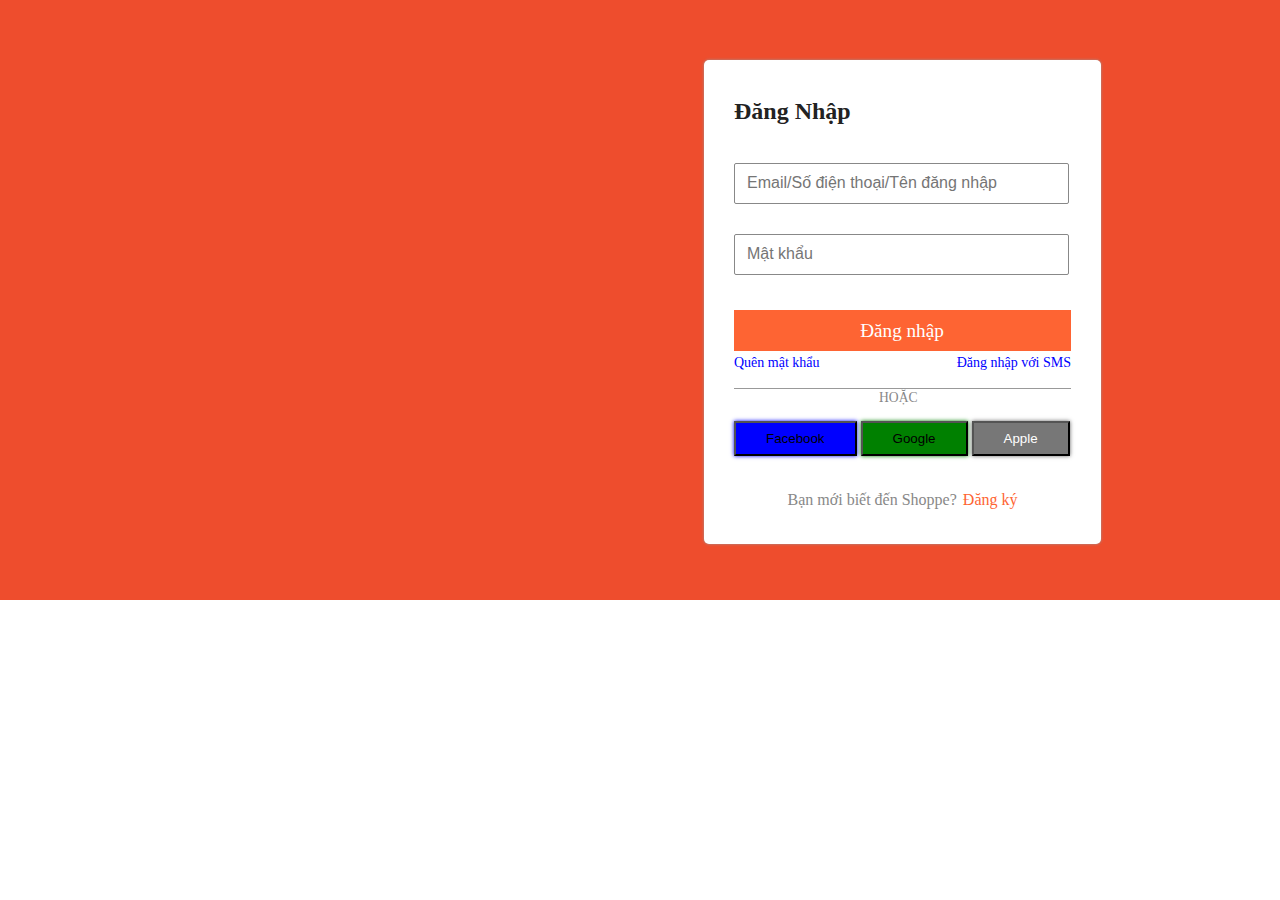
<file: form_log.html>
<!DOCTYPE html>
<html lang="en">
  <head>
    <meta charset="UTF-8" />
    <meta http-equiv="X-UA-Compatible" content="IE=edge" />
    <meta name="viewport" content="width=device-width, initial-scale=1.0" />
    <title>Shoppe fake</title>
    <link rel="shortcut icon" href="./assets/img/iconshopee.jpg">
    <link rel="stylesheet" href="./assets/css/form_log.css" />
    <link rel="stylesheet" href="./assets/css/base_log.css" />
  </head>
  <body>
    <div style="background-color: rgb(238, 77, 45);">
        <div class="formgd" style="background-image: url(&quot;https://cf.shopee.vn/file/5cb68eda2bde883a530855113c0ecd21&quot;);  background-repeat: no-repeat; background-position: center center;">
            <form class="auth-form">
                <div class="auth-form__header">
                    <div class="auth-form__heading">
                        <h2 class="auth-form__heading-Dk">Đăng Nhập</h2>
                    </div>
                </div>
                <div class="auth-form__form">
                    <div class="auth-form__group">
                        <input
                            type="text"
                            placeholder="Email/Số điện thoại/Tên đăng nhập"
                            class="auth-form__input"/>
                    </div>
                    <div class="auth-form__group-pass">
                      <input
                          type="text"
                          placeholder="Mật khẩu"
                          class="auth-form__input"/>
                    </div>

                    <div class="auth-form__next">
                        <div class="auth-form__next-login">
                            Đăng nhập
                        </div>
                    </div>
                    <ul class="list__item">
                      <li>Quên mật khẩu</li>
                      <li>Đăng nhập với SMS</li>
                    </ul>

                    <div class="auth-form__or">
                        <div class="auth-form__or-or">
                            HOẶC
                        </div>
                    </div>

          <!--  -->
                    <div class="auth-form__socials">
                      
                        <div class="listbox__item">
                          <button class="facebook">Facebook</button>
                          <button class="google">  Google  </button>
                          <button class="apple">Apple</button>
                        </div>
                      
                  </div>
          <!--  -->

                <div class="auth-form__account">
                    <div class="auth-form__account-login">Bạn mới biết đến Shoppe?</div>
                        <span class="auth-form__login-account">Đăng ký</span>
                </div>
            </div>
        </form>
    </div>
  </body>
</html>
</file>
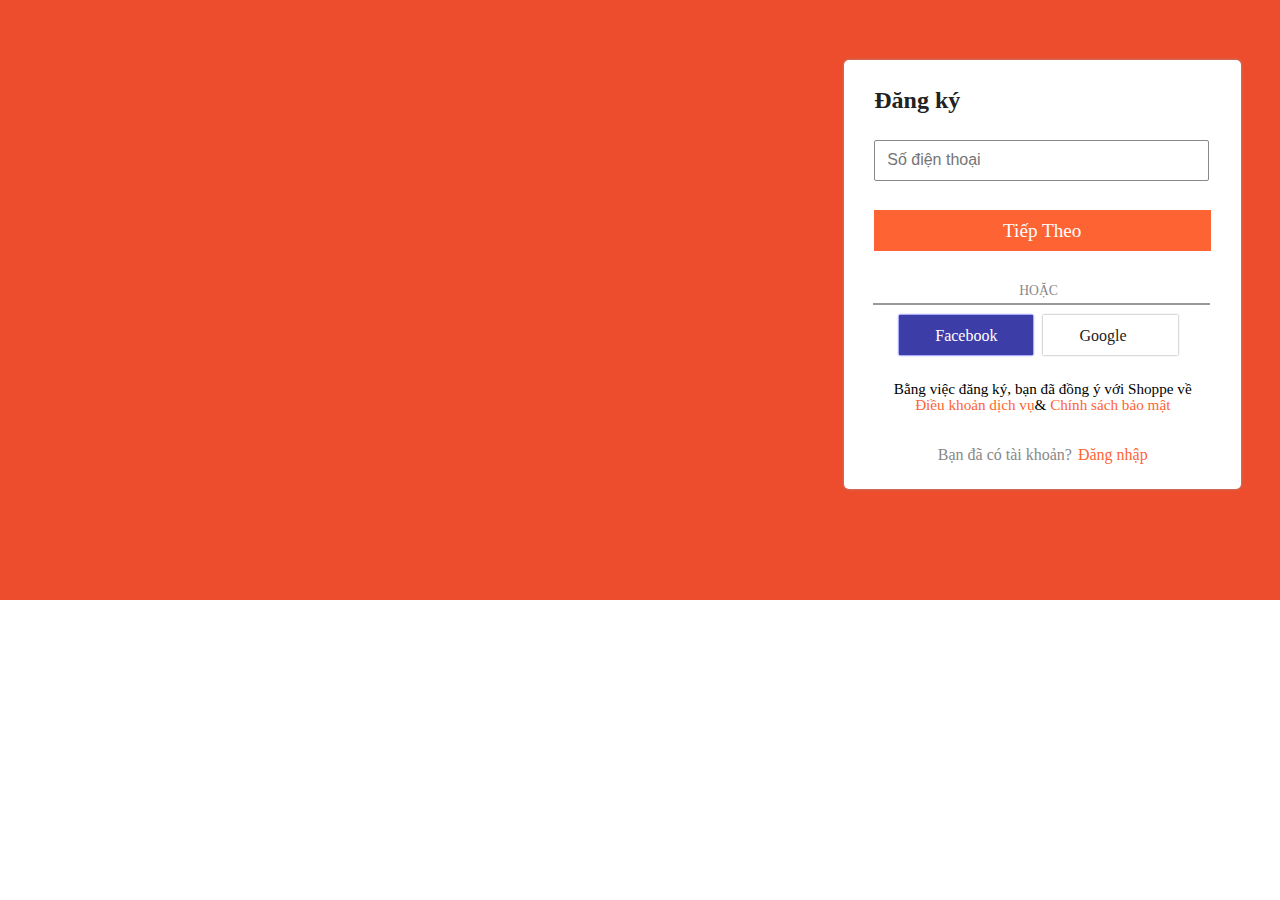
<file: form_reg.html>
<!DOCTYPE html>
<html lang="en">
  <head>
    <meta charset="UTF-8" />
    <meta http-equiv="X-UA-Compatible" content="IE=edge" />
    <meta name="viewport" content="width=device-width, initial-scale=1.0" />
    <title>Shoppe fake</title>
    <link rel="shortcut icon" href="./assets/img/iconshopee.jpg">
    <link rel="stylesheet" href="./assets/css/form_reg.css" />
    <link rel="stylesheet" href="./assets/css/base_reg.css" />
  </head>
  <body>
    <div style="background-color: rgb(238, 77, 45);">
        <div class="formgd" style="background-image: url(&quot;https://cf.shopee.vn/file/5cb68eda2bde883a530855113c0ecd21&quot;);  background-repeat: no-repeat; background-position: center center;">
            <form class="auth-form">
                <div class="auth-form__header">
                    <div class="auth-form__heading">
                        <h2 class="auth-form__heading-Dk">Đăng ký</h2>
                    </div>
                </div>
                <div class="auth-form__form">
                    <div class="auth-form__group">
                        <input
                            type="text"
                            placeholder="Số điện thoại"
                            class="auth-form__input"/>
                    </div>

                    <div class="auth-form__next">
                        <div class="auth-form__next-login">
                            Tiếp Theo
                        </div>
                    </div>

                    <div class="auth-form__or">
                        <div class="auth-form__or-or">
                            HOẶC
                        </div>
                    </div>

          <!--  -->
                    <div class="auth-form__socials">
                        <a
                        href=""
                        class="auth-form__socials--facebook btn btn--size-s btn--with-icon">
                            <i class="auth-form__socials--icon fa-brands fa-facebook"></i>
                            <span class="auth-form__socials--title"> Facebook </span>
                        </a>
                        <a
                        href=""
                        class="auth-form__socials--google btn btn--size-s btn--with-icon">
                            <i class="auth-form__socials--icon fa-brands fa-google"></i>
                            <span class="auth-form__socials--title">Google</span>
                        </a>
                    </div>
          <!--  -->

                    <div class="auth-form__aside">
                        <p class="auth-form__policy-text">
                                Bằng việc đăng ký, bạn đã đồng ý với Shoppe về
                            <a href="" class="auth-form__text-link">Điều khoản dịch vụ</a>&
                            <a href="" class="auth-form__text-link">Chính sách bảo mật</a>
                        </p>
                    </div>

                <div class="auth-form__account">
                    <div class="auth-form__account-login">Bạn đã có tài khoản?</div>
                        <span class="auth-form__login-account">Đăng nhập</span>
                </div>
            </div>
        </form>
    </div>
  </body>
</html>
</file>
<file: img/themify-icons/demo-files/demo.css>
body {
	font: normal 1em/1.5em Arial, Helvetica, sans-serif;
	max-width: 90%;
	margin: 30px auto 0;
}
h1, h3 {
	font-weight: normal;
}
h3 {
	font-size: 1.4;
	text-transform: uppercase;
	letter-spacing: 1px;
}

.icon-section {
	margin: 0 0 3em;
	clear: both;
	overflow: hidden;
}
.icon-container {
	width: 240px; 
	padding: .7em 0;
	float: left; 
	position: relative;
	text-align: left;
}
.icon-container [class^="ti-"], 
.icon-container [class*=" ti-"] {
	color: #000;
	position: absolute;
	margin-top: 3px;
	transition: .3s;
}
.icon-container:hover [class^="ti-"],
.icon-container:hover [class*=" ti-"] {
	font-size: 2.2em;
	margin-top: -5px;
}
.icon-container:hover .icon-name {
	color: #000;
}
.icon-name {
	color: #aaa;
	margin-left: 35px;
	font-size: .8em;
	transition: .3s;
}
.icon-container:hover .icon-name {
	margin-left: 45px;
}
</file>
<file: img/themify-icons/themify-icons.css>
@font-face {
	font-family: 'themify';
	src:url('fonts/themify.eot?-fvbane');
	src:url('fonts/themify.eot?#iefix-fvbane') format('embedded-opentype'),
		url('fonts/themify.woff?-fvbane') format('woff'),
		url('fonts/themify.ttf?-fvbane') format('truetype'),
		url('fonts/themify.svg?-fvbane#themify') format('svg');
	font-weight: normal;
	font-style: normal;
}

[class^="ti-"], [class*=" ti-"] {
	font-family: 'themify';
	speak: none;
	font-style: normal;
	font-weight: normal;
	font-variant: normal;
	text-transform: none;
	line-height: 1;

	/* Better Font Rendering =========== */
	-webkit-font-smoothing: antialiased;
	-moz-osx-font-smoothing: grayscale;
}

.ti-wand:before {
	content: "\e600";
}
.ti-volume:before {
	content: "\e601";
}
.ti-user:before {
	content: "\e602";
}
.ti-unlock:before {
	content: "\e603";
}
.ti-unlink:before {
	content: "\e604";
}
.ti-trash:before {
	content: "\e605";
}
.ti-thought:before {
	content: "\e606";
}
.ti-target:before {
	content: "\e607";
}
.ti-tag:before {
	content: "\e608";
}
.ti-tablet:before {
	content: "\e609";
}
.ti-star:before {
	content: "\e60a";
}
.ti-spray:before {
	content: "\e60b";
}
.ti-signal:before {
	content: "\e60c";
}
.ti-shopping-cart:before {
	content: "\e60d";
}
.ti-shopping-cart-full:before {
	content: "\e60e";
}
.ti-settings:before {
	content: "\e60f";
}
.ti-search:before {
	content: "\e610";
}
.ti-zoom-in:before {
	content: "\e611";
}
.ti-zoom-out:before {
	content: "\e612";
}
.ti-cut:before {
	content: "\e613";
}
.ti-ruler:before {
	content: "\e614";
}
.ti-ruler-pencil:before {
	content: "\e615";
}
.ti-ruler-alt:before {
	content: "\e616";
}
.ti-bookmark:before {
	content: "\e617";
}
.ti-bookmark-alt:before {
	content: "\e618";
}
.ti-reload:before {
	content: "\e619";
}
.ti-plus:before {
	content: "\e61a";
}
.ti-pin:before {
	content: "\e61b";
}
.ti-pencil:before {
	content: "\e61c";
}
.ti-pencil-alt:before {
	content: "\e61d";
}
.ti-paint-roller:before {
	content: "\e61e";
}
.ti-paint-bucket:before {
	content: "\e61f";
}
.ti-na:before {
	content: "\e620";
}
.ti-mobile:before {
	content: "\e621";
}
.ti-minus:before {
	content: "\e622";
}
.ti-medall:before {
	content: "\e623";
}
.ti-medall-alt:before {
	content: "\e624";
}
.ti-marker:before {
	content: "\e625";
}
.ti-marker-alt:before {
	content: "\e626";
}
.ti-arrow-up:before {
	content: "\e627";
}
.ti-arrow-right:before {
	content: "\e628";
}
.ti-arrow-left:before {
	content: "\e629";
}
.ti-arrow-down:before {
	content: "\e62a";
}
.ti-lock:before {
	content: "\e62b";
}
.ti-location-arrow:before {
	content: "\e62c";
}
.ti-link:before {
	content: "\e62d";
}
.ti-layout:before {
	content: "\e62e";
}
.ti-layers:before {
	content: "\e62f";
}
.ti-layers-alt:before {
	content: "\e630";
}
.ti-key:before {
	content: "\e631";
}
.ti-import:before {
	content: "\e632";
}
.ti-image:before {
	content: "\e633";
}
.ti-heart:before {
	content: "\e634";
}
.ti-heart-broken:before {
	content: "\e635";
}
.ti-hand-stop:before {
	content: "\e636";
}
.ti-hand-open:before {
	content: "\e637";
}
.ti-hand-drag:before {
	content: "\e638";
}
.ti-folder:before {
	content: "\e639";
}
.ti-flag:before {
	content: "\e63a";
}
.ti-flag-alt:before {
	content: "\e63b";
}
.ti-flag-alt-2:before {
	content: "\e63c";
}
.ti-eye:before {
	content: "\e63d";
}
.ti-export:before {
	content: "\e63e";
}
.ti-exchange-vertical:before {
	content: "\e63f";
}
.ti-desktop:before {
	content: "\e640";
}
.ti-cup:before {
	content: "\e641";
}
.ti-crown:before {
	content: "\e642";
}
.ti-comments:before {
	content: "\e643";
}
.ti-comment:before {
	content: "\e644";
}
.ti-comment-alt:before {
	content: "\e645";
}
.ti-close:before {
	content: "\e646";
}
.ti-clip:before {
	content: "\e647";
}
.ti-angle-up:before {
	content: "\e648";
}
.ti-angle-right:before {
	content: "\e649";
}
.ti-angle-left:before {
	content: "\e64a";
}
.ti-angle-down:before {
	content: "\e64b";
}
.ti-check:before {
	content: "\e64c";
}
.ti-check-box:before {
	content: "\e64d";
}
.ti-camera:before {
	content: "\e64e";
}
.ti-announcement:before {
	content: "\e64f";
}
.ti-brush:before {
	content: "\e650";
}
.ti-briefcase:before {
	content: "\e651";
}
.ti-bolt:before {
	content: "\e652";
}
.ti-bolt-alt:before {
	content: "\e653";
}
.ti-blackboard:before {
	content: "\e654";
}
.ti-bag:before {
	content: "\e655";
}
.ti-move:before {
	content: "\e656";
}
.ti-arrows-vertical:before {
	content: "\e657";
}
.ti-arrows-horizontal:before {
	content: "\e658";
}
.ti-fullscreen:before {
	content: "\e659";
}
.ti-arrow-top-right:before {
	content: "\e65a";
}
.ti-arrow-top-left:before {
	content: "\e65b";
}
.ti-arrow-circle-up:before {
	content: "\e65c";
}
.ti-arrow-circle-right:before {
	content: "\e65d";
}
.ti-arrow-circle-left:before {
	content: "\e65e";
}
.ti-arrow-circle-down:before {
	content: "\e65f";
}
.ti-angle-double-up:before {
	content: "\e660";
}
.ti-angle-double-right:before {
	content: "\e661";
}
.ti-angle-double-left:before {
	content: "\e662";
}
.ti-angle-double-down:before {
	content: "\e663";
}
.ti-zip:before {
	content: "\e664";
}
.ti-world:before {
	content: "\e665";
}
.ti-wheelchair:before {
	content: "\e666";
}
.ti-view-list:before {
	content: "\e667";
}
.ti-view-list-alt:before {
	content: "\e668";
}
.ti-view-grid:before {
	content: "\e669";
}
.ti-uppercase:before {
	content: "\e66a";
}
.ti-upload:before {
	content: "\e66b";
}
.ti-underline:before {
	content: "\e66c";
}
.ti-truck:before {
	content: "\e66d";
}
.ti-timer:before {
	content: "\e66e";
}
.ti-ticket:before {
	content: "\e66f";
}
.ti-thumb-up:before {
	content: "\e670";
}
.ti-thumb-down:before {
	content: "\e671";
}
.ti-text:before {
	content: "\e672";
}
.ti-stats-up:before {
	content: "\e673";
}
.ti-stats-down:before {
	content: "\e674";
}
.ti-split-v:before {
	content: "\e675";
}
.ti-split-h:before {
	content: "\e676";
}
.ti-smallcap:before {
	content: "\e677";
}
.ti-shine:before {
	content: "\e678";
}
.ti-shift-right:before {
	content: "\e679";
}
.ti-shift-left:before {
	content: "\e67a";
}
.ti-shield:before {
	content: "\e67b";
}
.ti-notepad:before {
	content: "\e67c";
}
.ti-server:before {
	content: "\e67d";
}
.ti-quote-right:before {
	content: "\e67e";
}
.ti-quote-left:before {
	content: "\e67f";
}
.ti-pulse:before {
	content: "\e680";
}
.ti-printer:before {
	content: "\e681";
}
.ti-power-off:before {
	content: "\e682";
}
.ti-plug:before {
	content: "\e683";
}
.ti-pie-chart:before {
	content: "\e684";
}
.ti-paragraph:before {
	content: "\e685";
}
.ti-panel:before {
	content: "\e686";
}
.ti-package:before {
	content: "\e687";
}
.ti-music:before {
	content: "\e688";
}
.ti-music-alt:before {
	content: "\e689";
}
.ti-mouse:before {
	content: "\e68a";
}
.ti-mouse-alt:before {
	content: "\e68b";
}
.ti-money:before {
	content: "\e68c";
}
.ti-microphone:before {
	content: "\e68d";
}
.ti-menu:before {
	content: "\e68e";
}
.ti-menu-alt:before {
	content: "\e68f";
}
.ti-map:before {
	content: "\e690";
}
.ti-map-alt:before {
	content: "\e691";
}
.ti-loop:before {
	content: "\e692";
}
.ti-location-pin:before {
	content: "\e693";
}
.ti-list:before {
	content: "\e694";
}
.ti-light-bulb:before {
	content: "\e695";
}
.ti-Italic:before {
	content: "\e696";
}
.ti-info:before {
	content: "\e697";
}
.ti-infinite:before {
	content: "\e698";
}
.ti-id-badge:before {
	content: "\e699";
}
.ti-hummer:before {
	content: "\e69a";
}
.ti-home:before {
	content: "\e69b";
}
.ti-help:before {
	content: "\e69c";
}
.ti-headphone:before {
	content: "\e69d";
}
.ti-harddrives:before {
	content: "\e69e";
}
.ti-harddrive:before {
	content: "\e69f";
}
.ti-gift:before {
	content: "\e6a0";
}
.ti-game:before {
	content: "\e6a1";
}
.ti-filter:before {
	content: "\e6a2";
}
.ti-files:before {
	content: "\e6a3";
}
.ti-file:before {
	content: "\e6a4";
}
.ti-eraser:before {
	content: "\e6a5";
}
.ti-envelope:before {
	content: "\e6a6";
}
.ti-download:before {
	content: "\e6a7";
}
.ti-direction:before {
	content: "\e6a8";
}
.ti-direction-alt:before {
	content: "\e6a9";
}
.ti-dashboard:before {
	content: "\e6aa";
}
.ti-control-stop:before {
	content: "\e6ab";
}
.ti-control-shuffle:before {
	content: "\e6ac";
}
.ti-control-play:before {
	content: "\e6ad";
}
.ti-control-pause:before {
	content: "\e6ae";
}
.ti-control-forward:before {
	content: "\e6af";
}
.ti-control-backward:before {
	content: "\e6b0";
}
.ti-cloud:before {
	content: "\e6b1";
}
.ti-cloud-up:before {
	content: "\e6b2";
}
.ti-cloud-down:before {
	content: "\e6b3";
}
.ti-clipboard:before {
	content: "\e6b4";
}
.ti-car:before {
	content: "\e6b5";
}
.ti-calendar:before {
	content: "\e6b6";
}
.ti-book:before {
	content: "\e6b7";
}
.ti-bell:before {
	content: "\e6b8";
}
.ti-basketball:before {
	content: "\e6b9";
}
.ti-bar-chart:before {
	content: "\e6ba";
}
.ti-bar-chart-alt:before {
	content: "\e6bb";
}
.ti-back-right:before {
	content: "\e6bc";
}
.ti-back-left:before {
	content: "\e6bd";
}
.ti-arrows-corner:before {
	content: "\e6be";
}
.ti-archive:before {
	content: "\e6bf";
}
.ti-anchor:before {
	content: "\e6c0";
}
.ti-align-right:before {
	content: "\e6c1";
}
.ti-align-left:before {
	content: "\e6c2";
}
.ti-align-justify:before {
	content: "\e6c3";
}
.ti-align-center:before {
	content: "\e6c4";
}
.ti-alert:before {
	content: "\e6c5";
}
.ti-alarm-clock:before {
	content: "\e6c6";
}
.ti-agenda:before {
	content: "\e6c7";
}
.ti-write:before {
	content: "\e6c8";
}
.ti-window:before {
	content: "\e6c9";
}
.ti-widgetized:before {
	content: "\e6ca";
}
.ti-widget:before {
	content: "\e6cb";
}
.ti-widget-alt:before {
	content: "\e6cc";
}
.ti-wallet:before {
	content: "\e6cd";
}
.ti-video-clapper:before {
	content: "\e6ce";
}
.ti-video-camera:before {
	content: "\e6cf";
}
.ti-vector:before {
	content: "\e6d0";
}
.ti-themify-logo:before {
	content: "\e6d1";
}
.ti-themify-favicon:before {
	content: "\e6d2";
}
.ti-themify-favicon-alt:before {
	content: "\e6d3";
}
.ti-support:before {
	content: "\e6d4";
}
.ti-stamp:before {
	content: "\e6d5";
}
.ti-split-v-alt:before {
	content: "\e6d6";
}
.ti-slice:before {
	content: "\e6d7";
}
.ti-shortcode:before {
	content: "\e6d8";
}
.ti-shift-right-alt:before {
	content: "\e6d9";
}
.ti-shift-left-alt:before {
	content: "\e6da";
}
.ti-ruler-alt-2:before {
	content: "\e6db";
}
.ti-receipt:before {
	content: "\e6dc";
}
.ti-pin2:before {
	content: "\e6dd";
}
.ti-pin-alt:before {
	content: "\e6de";
}
.ti-pencil-alt2:before {
	content: "\e6df";
}
.ti-palette:before {
	content: "\e6e0";
}
.ti-more:before {
	content: "\e6e1";
}
.ti-more-alt:before {
	content: "\e6e2";
}
.ti-microphone-alt:before {
	content: "\e6e3";
}
.ti-magnet:before {
	content: "\e6e4";
}
.ti-line-double:before {
	content: "\e6e5";
}
.ti-line-dotted:before {
	content: "\e6e6";
}
.ti-line-dashed:before {
	content: "\e6e7";
}
.ti-layout-width-full:before {
	content: "\e6e8";
}
.ti-layout-width-default:before {
	content: "\e6e9";
}
.ti-layout-width-default-alt:before {
	content: "\e6ea";
}
.ti-layout-tab:before {
	content: "\e6eb";
}
.ti-layout-tab-window:before {
	content: "\e6ec";
}
.ti-layout-tab-v:before {
	content: "\e6ed";
}
.ti-layout-tab-min:before {
	content: "\e6ee";
}
.ti-layout-slider:before {
	content: "\e6ef";
}
.ti-layout-slider-alt:before {
	content: "\e6f0";
}
.ti-layout-sidebar-right:before {
	content: "\e6f1";
}
.ti-layout-sidebar-none:before {
	content: "\e6f2";
}
.ti-layout-sidebar-left:before {
	content: "\e6f3";
}
.ti-layout-placeholder:before {
	content: "\e6f4";
}
.ti-layout-menu:before {
	content: "\e6f5";
}
.ti-layout-menu-v:before {
	content: "\e6f6";
}
.ti-layout-menu-separated:before {
	content: "\e6f7";
}
.ti-layout-menu-full:before {
	content: "\e6f8";
}
.ti-layout-media-right-alt:before {
	content: "\e6f9";
}
.ti-layout-media-right:before {
	content: "\e6fa";
}
.ti-layout-media-overlay:before {
	content: "\e6fb";
}
.ti-layout-media-overlay-alt:before {
	content: "\e6fc";
}
.ti-layout-media-overlay-alt-2:before {
	content: "\e6fd";
}
.ti-layout-media-left-alt:before {
	content: "\e6fe";
}
.ti-layout-media-left:before {
	content: "\e6ff";
}
.ti-layout-media-center-alt:before {
	content: "\e700";
}
.ti-layout-media-center:before {
	content: "\e701";
}
.ti-layout-list-thumb:before {
	content: "\e702";
}
.ti-layout-list-thumb-alt:before {
	content: "\e703";
}
.ti-layout-list-post:before {
	content: "\e704";
}
.ti-layout-list-large-image:before {
	content: "\e705";
}
.ti-layout-line-solid:before {
	content: "\e706";
}
.ti-layout-grid4:before {
	content: "\e707";
}
.ti-layout-grid3:before {
	content: "\e708";
}
.ti-layout-grid2:before {
	content: "\e709";
}
.ti-layout-grid2-thumb:before {
	content: "\e70a";
}
.ti-layout-cta-right:before {
	content: "\e70b";
}
.ti-layout-cta-left:before {
	content: "\e70c";
}
.ti-layout-cta-center:before {
	content: "\e70d";
}
.ti-layout-cta-btn-right:before {
	content: "\e70e";
}
.ti-layout-cta-btn-left:before {
	content: "\e70f";
}
.ti-layout-column4:before {
	content: "\e710";
}
.ti-layout-column3:before {
	content: "\e711";
}
.ti-layout-column2:before {
	content: "\e712";
}
.ti-layout-accordion-separated:before {
	content: "\e713";
}
.ti-layout-accordion-merged:before {
	content: "\e714";
}
.ti-layout-accordion-list:before {
	content: "\e715";
}
.ti-ink-pen:before {
	content: "\e716";
}
.ti-info-alt:before {
	content: "\e717";
}
.ti-help-alt:before {
	content: "\e718";
}
.ti-headphone-alt:before {
	content: "\e719";
}
.ti-hand-point-up:before {
	content: "\e71a";
}
.ti-hand-point-right:before {
	content: "\e71b";
}
.ti-hand-point-left:before {
	content: "\e71c";
}
.ti-hand-point-down:before {
	content: "\e71d";
}
.ti-gallery:before {
	content: "\e71e";
}
.ti-face-smile:before {
	content: "\e71f";
}
.ti-face-sad:before {
	content: "\e720";
}
.ti-credit-card:before {
	content: "\e721";
}
.ti-control-skip-forward:before {
	content: "\e722";
}
.ti-control-skip-backward:before {
	content: "\e723";
}
.ti-control-record:before {
	content: "\e724";
}
.ti-control-eject:before {
	content: "\e725";
}
.ti-comments-smiley:before {
	content: "\e726";
}
.ti-brush-alt:before {
	content: "\e727";
}
.ti-youtube:before {
	content: "\e728";
}
.ti-vimeo:before {
	content: "\e729";
}
.ti-twitter:before {
	content: "\e72a";
}
.ti-time:before {
	content: "\e72b";
}
.ti-tumblr:before {
	content: "\e72c";
}
.ti-skype:before {
	content: "\e72d";
}
.ti-share:before {
	content: "\e72e";
}
.ti-share-alt:before {
	content: "\e72f";
}
.ti-rocket:before {
	content: "\e730";
}
.ti-pinterest:before {
	content: "\e731";
}
.ti-new-window:before {
	content: "\e732";
}
.ti-microsoft:before {
	content: "\e733";
}
.ti-list-ol:before {
	content: "\e734";
}
.ti-linkedin:before {
	content: "\e735";
}
.ti-layout-sidebar-2:before {
	content: "\e736";
}
.ti-layout-grid4-alt:before {
	content: "\e737";
}
.ti-layout-grid3-alt:before {
	content: "\e738";
}
.ti-layout-grid2-alt:before {
	content: "\e739";
}
.ti-layout-column4-alt:before {
	content: "\e73a";
}
.ti-layout-column3-alt:before {
	content: "\e73b";
}
.ti-layout-column2-alt:before {
	content: "\e73c";
}
.ti-instagram:before {
	content: "\e73d";
}
.ti-google:before {
	content: "\e73e";
}
.ti-github:before {
	content: "\e73f";
}
.ti-flickr:before {
	content: "\e740";
}
.ti-facebook:before {
	content: "\e741";
}
.ti-dropbox:before {
	content: "\e742";
}
.ti-dribbble:before {
	content: "\e743";
}
.ti-apple:before {
	content: "\e744";
}
.ti-android:before {
	content: "\e745";
}
.ti-save:before {
	content: "\e746";
}
.ti-save-alt:before {
	content: "\e747";
}
.ti-yahoo:before {
	content: "\e748";
}
.ti-wordpress:before {
	content: "\e749";
}
.ti-vimeo-alt:before {
	content: "\e74a";
}
.ti-twitter-alt:before {
	content: "\e74b";
}
.ti-tumblr-alt:before {
	content: "\e74c";
}
.ti-trello:before {
	content: "\e74d";
}
.ti-stack-overflow:before {
	content: "\e74e";
}
.ti-soundcloud:before {
	content: "\e74f";
}
.ti-sharethis:before {
	content: "\e750";
}
.ti-sharethis-alt:before {
	content: "\e751";
}
.ti-reddit:before {
	content: "\e752";
}
.ti-pinterest-alt:before {
	content: "\e753";
}
.ti-microsoft-alt:before {
	content: "\e754";
}
.ti-linux:before {
	content: "\e755";
}
.ti-jsfiddle:before {
	content: "\e756";
}
.ti-joomla:before {
	content: "\e757";
}
.ti-html5:before {
	content: "\e758";
}
.ti-flickr-alt:before {
	content: "\e759";
}
.ti-email:before {
	content: "\e75a";
}
.ti-drupal:before {
	content: "\e75b";
}
.ti-dropbox-alt:before {
	content: "\e75c";
}
.ti-css3:before {
	content: "\e75d";
}
.ti-rss:before {
	content: "\e75e";
}
.ti-rss-alt:before {
	content: "\e75f";
}
</file>
<file: img/themify-icons/ie7/ie7.css>
.ti-wand {
	*zoom: expression(this.runtimeStyle['zoom'] = '1', this.innerHTML = '&#xe600;');
}
.ti-volume {
	*zoom: expression(this.runtimeStyle['zoom'] = '1', this.innerHTML = '&#xe601;');
}
.ti-user {
	*zoom: expression(this.runtimeStyle['zoom'] = '1', this.innerHTML = '&#xe602;');
}
.ti-unlock {
	*zoom: expression(this.runtimeStyle['zoom'] = '1', this.innerHTML = '&#xe603;');
}
.ti-unlink {
	*zoom: expression(this.runtimeStyle['zoom'] = '1', this.innerHTML = '&#xe604;');
}
.ti-trash {
	*zoom: expression(this.runtimeStyle['zoom'] = '1', this.innerHTML = '&#xe605;');
}
.ti-thought {
	*zoom: expression(this.runtimeStyle['zoom'] = '1', this.innerHTML = '&#xe606;');
}
.ti-target {
	*zoom: expression(this.runtimeStyle['zoom'] = '1', this.innerHTML = '&#xe607;');
}
.ti-tag {
	*zoom: expression(this.runtimeStyle['zoom'] = '1', this.innerHTML = '&#xe608;');
}
.ti-tablet {
	*zoom: expression(this.runtimeStyle['zoom'] = '1', this.innerHTML = '&#xe609;');
}
.ti-star {
	*zoom: expression(this.runtimeStyle['zoom'] = '1', this.innerHTML = '&#xe60a;');
}
.ti-spray {
	*zoom: expression(this.runtimeStyle['zoom'] = '1', this.innerHTML = '&#xe60b;');
}
.ti-signal {
	*zoom: expression(this.runtimeStyle['zoom'] = '1', this.innerHTML = '&#xe60c;');
}
.ti-shopping-cart {
	*zoom: expression(this.runtimeStyle['zoom'] = '1', this.innerHTML = '&#xe60d;');
}
.ti-shopping-cart-full {
	*zoom: expression(this.runtimeStyle['zoom'] = '1', this.innerHTML = '&#xe60e;');
}
.ti-settings {
	*zoom: expression(this.runtimeStyle['zoom'] = '1', this.innerHTML = '&#xe60f;');
}
.ti-search {
	*zoom: expression(this.runtimeStyle['zoom'] = '1', this.innerHTML = '&#xe610;');
}
.ti-zoom-in {
	*zoom: expression(this.runtimeStyle['zoom'] = '1', this.innerHTML = '&#xe611;');
}
.ti-zoom-out {
	*zoom: expression(this.runtimeStyle['zoom'] = '1', this.innerHTML = '&#xe612;');
}
.ti-cut {
	*zoom: expression(this.runtimeStyle['zoom'] = '1', this.innerHTML = '&#xe613;');
}
.ti-ruler {
	*zoom: expression(this.runtimeStyle['zoom'] = '1', this.innerHTML = '&#xe614;');
}
.ti-ruler-pencil {
	*zoom: expression(this.runtimeStyle['zoom'] = '1', this.innerHTML = '&#xe615;');
}
.ti-ruler-alt {
	*zoom: expression(this.runtimeStyle['zoom'] = '1', this.innerHTML = '&#xe616;');
}
.ti-bookmark {
	*zoom: expression(this.runtimeStyle['zoom'] = '1', this.innerHTML = '&#xe617;');
}
.ti-bookmark-alt {
	*zoom: expression(this.runtimeStyle['zoom'] = '1', this.innerHTML = '&#xe618;');
}
.ti-reload {
	*zoom: expression(this.runtimeStyle['zoom'] = '1', this.innerHTML = '&#xe619;');
}
.ti-plus {
	*zoom: expression(this.runtimeStyle['zoom'] = '1', this.innerHTML = '&#xe61a;');
}
.ti-pin {
	*zoom: expression(this.runtimeStyle['zoom'] = '1', this.innerHTML = '&#xe61b;');
}
.ti-pencil {
	*zoom: expression(this.runtimeStyle['zoom'] = '1', this.innerHTML = '&#xe61c;');
}
.ti-pencil-alt {
	*zoom: expression(this.runtimeStyle['zoom'] = '1', this.innerHTML = '&#xe61d;');
}
.ti-paint-roller {
	*zoom: expression(this.runtimeStyle['zoom'] = '1', this.innerHTML = '&#xe61e;');
}
.ti-paint-bucket {
	*zoom: expression(this.runtimeStyle['zoom'] = '1', this.innerHTML = '&#xe61f;');
}
.ti-na {
	*zoom: expression(this.runtimeStyle['zoom'] = '1', this.innerHTML = '&#xe620;');
}
.ti-mobile {
	*zoom: expression(this.runtimeStyle['zoom'] = '1', this.innerHTML = '&#xe621;');
}
.ti-minus {
	*zoom: expression(this.runtimeStyle['zoom'] = '1', this.innerHTML = '&#xe622;');
}
.ti-medall {
	*zoom: expression(this.runtimeStyle['zoom'] = '1', this.innerHTML = '&#xe623;');
}
.ti-medall-alt {
	*zoom: expression(this.runtimeStyle['zoom'] = '1', this.innerHTML = '&#xe624;');
}
.ti-marker {
	*zoom: expression(this.runtimeStyle['zoom'] = '1', this.innerHTML = '&#xe625;');
}
.ti-marker-alt {
	*zoom: expression(this.runtimeStyle['zoom'] = '1', this.innerHTML = '&#xe626;');
}
.ti-arrow-up {
	*zoom: expression(this.runtimeStyle['zoom'] = '1', this.innerHTML = '&#xe627;');
}
.ti-arrow-right {
	*zoom: expression(this.runtimeStyle['zoom'] = '1', this.innerHTML = '&#xe628;');
}
.ti-arrow-left {
	*zoom: expression(this.runtimeStyle['zoom'] = '1', this.innerHTML = '&#xe629;');
}
.ti-arrow-down {
	*zoom: expression(this.runtimeStyle['zoom'] = '1', this.innerHTML = '&#xe62a;');
}
.ti-lock {
	*zoom: expression(this.runtimeStyle['zoom'] = '1', this.innerHTML = '&#xe62b;');
}
.ti-location-arrow {
	*zoom: expression(this.runtimeStyle['zoom'] = '1', this.innerHTML = '&#xe62c;');
}
.ti-link {
	*zoom: expression(this.runtimeStyle['zoom'] = '1', this.innerHTML = '&#xe62d;');
}
.ti-layout {
	*zoom: expression(this.runtimeStyle['zoom'] = '1', this.innerHTML = '&#xe62e;');
}
.ti-layers {
	*zoom: expression(this.runtimeStyle['zoom'] = '1', this.innerHTML = '&#xe62f;');
}
.ti-layers-alt {
	*zoom: expression(this.runtimeStyle['zoom'] = '1', this.innerHTML = '&#xe630;');
}
.ti-key {
	*zoom: expression(this.runtimeStyle['zoom'] = '1', this.innerHTML = '&#xe631;');
}
.ti-import {
	*zoom: expression(this.runtimeStyle['zoom'] = '1', this.innerHTML = '&#xe632;');
}
.ti-image {
	*zoom: expression(this.runtimeStyle['zoom'] = '1', this.innerHTML = '&#xe633;');
}
.ti-heart {
	*zoom: expression(this.runtimeStyle['zoom'] = '1', this.innerHTML = '&#xe634;');
}
.ti-heart-broken {
	*zoom: expression(this.runtimeStyle['zoom'] = '1', this.innerHTML = '&#xe635;');
}
.ti-hand-stop {
	*zoom: expression(this.runtimeStyle['zoom'] = '1', this.innerHTML = '&#xe636;');
}
.ti-hand-open {
	*zoom: expression(this.runtimeStyle['zoom'] = '1', this.innerHTML = '&#xe637;');
}
.ti-hand-drag {
	*zoom: expression(this.runtimeStyle['zoom'] = '1', this.innerHTML = '&#xe638;');
}
.ti-folder {
	*zoom: expression(this.runtimeStyle['zoom'] = '1', this.innerHTML = '&#xe639;');
}
.ti-flag {
	*zoom: expression(this.runtimeStyle['zoom'] = '1', this.innerHTML = '&#xe63a;');
}
.ti-flag-alt {
	*zoom: expression(this.runtimeStyle['zoom'] = '1', this.innerHTML = '&#xe63b;');
}
.ti-flag-alt-2 {
	*zoom: expression(this.runtimeStyle['zoom'] = '1', this.innerHTML = '&#xe63c;');
}
.ti-eye {
	*zoom: expression(this.runtimeStyle['zoom'] = '1', this.innerHTML = '&#xe63d;');
}
.ti-export {
	*zoom: expression(this.runtimeStyle['zoom'] = '1', this.innerHTML = '&#xe63e;');
}
.ti-exchange-vertical {
	*zoom: expression(this.runtimeStyle['zoom'] = '1', this.innerHTML = '&#xe63f;');
}
.ti-desktop {
	*zoom: expression(this.runtimeStyle['zoom'] = '1', this.innerHTML = '&#xe640;');
}
.ti-cup {
	*zoom: expression(this.runtimeStyle['zoom'] = '1', this.innerHTML = '&#xe641;');
}
.ti-crown {
	*zoom: expression(this.runtimeStyle['zoom'] = '1', this.innerHTML = '&#xe642;');
}
.ti-comments {
	*zoom: expression(this.runtimeStyle['zoom'] = '1', this.innerHTML = '&#xe643;');
}
.ti-comment {
	*zoom: expression(this.runtimeStyle['zoom'] = '1', this.innerHTML = '&#xe644;');
}
.ti-comment-alt {
	*zoom: expression(this.runtimeStyle['zoom'] = '1', this.innerHTML = '&#xe645;');
}
.ti-close {
	*zoom: expression(this.runtimeStyle['zoom'] = '1', this.innerHTML = '&#xe646;');
}
.ti-clip {
	*zoom: expression(this.runtimeStyle['zoom'] = '1', this.innerHTML = '&#xe647;');
}
.ti-angle-up {
	*zoom: expression(this.runtimeStyle['zoom'] = '1', this.innerHTML = '&#xe648;');
}
.ti-angle-right {
	*zoom: expression(this.runtimeStyle['zoom'] = '1', this.innerHTML = '&#xe649;');
}
.ti-angle-left {
	*zoom: expression(this.runtimeStyle['zoom'] = '1', this.innerHTML = '&#xe64a;');
}
.ti-angle-down {
	*zoom: expression(this.runtimeStyle['zoom'] = '1', this.innerHTML = '&#xe64b;');
}
.ti-check {
	*zoom: expression(this.runtimeStyle['zoom'] = '1', this.innerHTML = '&#xe64c;');
}
.ti-check-box {
	*zoom: expression(this.runtimeStyle['zoom'] = '1', this.innerHTML = '&#xe64d;');
}
.ti-camera {
	*zoom: expression(this.runtimeStyle['zoom'] = '1', this.innerHTML = '&#xe64e;');
}
.ti-announcement {
	*zoom: expression(this.runtimeStyle['zoom'] = '1', this.innerHTML = '&#xe64f;');
}
.ti-brush {
	*zoom: expression(this.runtimeStyle['zoom'] = '1', this.innerHTML = '&#xe650;');
}
.ti-briefcase {
	*zoom: expression(this.runtimeStyle['zoom'] = '1', this.innerHTML = '&#xe651;');
}
.ti-bolt {
	*zoom: expression(this.runtimeStyle['zoom'] = '1', this.innerHTML = '&#xe652;');
}
.ti-bolt-alt {
	*zoom: expression(this.runtimeStyle['zoom'] = '1', this.innerHTML = '&#xe653;');
}
.ti-blackboard {
	*zoom: expression(this.runtimeStyle['zoom'] = '1', this.innerHTML = '&#xe654;');
}
.ti-bag {
	*zoom: expression(this.runtimeStyle['zoom'] = '1', this.innerHTML = '&#xe655;');
}
.ti-move {
	*zoom: expression(this.runtimeStyle['zoom'] = '1', this.innerHTML = '&#xe656;');
}
.ti-arrows-vertical {
	*zoom: expression(this.runtimeStyle['zoom'] = '1', this.innerHTML = '&#xe657;');
}
.ti-arrows-horizontal {
	*zoom: expression(this.runtimeStyle['zoom'] = '1', this.innerHTML = '&#xe658;');
}
.ti-fullscreen {
	*zoom: expression(this.runtimeStyle['zoom'] = '1', this.innerHTML = '&#xe659;');
}
.ti-arrow-top-right {
	*zoom: expression(this.runtimeStyle['zoom'] = '1', this.innerHTML = '&#xe65a;');
}
.ti-arrow-top-left {
	*zoom: expression(this.runtimeStyle['zoom'] = '1', this.innerHTML = '&#xe65b;');
}
.ti-arrow-circle-up {
	*zoom: expression(this.runtimeStyle['zoom'] = '1', this.innerHTML = '&#xe65c;');
}
.ti-arrow-circle-right {
	*zoom: expression(this.runtimeStyle['zoom'] = '1', this.innerHTML = '&#xe65d;');
}
.ti-arrow-circle-left {
	*zoom: expression(this.runtimeStyle['zoom'] = '1', this.innerHTML = '&#xe65e;');
}
.ti-arrow-circle-down {
	*zoom: expression(this.runtimeStyle['zoom'] = '1', this.innerHTML = '&#xe65f;');
}
.ti-angle-double-up {
	*zoom: expression(this.runtimeStyle['zoom'] = '1', this.innerHTML = '&#xe660;');
}
.ti-angle-double-right {
	*zoom: expression(this.runtimeStyle['zoom'] = '1', this.innerHTML = '&#xe661;');
}
.ti-angle-double-left {
	*zoom: expression(this.runtimeStyle['zoom'] = '1', this.innerHTML = '&#xe662;');
}
.ti-angle-double-down {
	*zoom: expression(this.runtimeStyle['zoom'] = '1', this.innerHTML = '&#xe663;');
}
.ti-zip {
	*zoom: expression(this.runtimeStyle['zoom'] = '1', this.innerHTML = '&#xe664;');
}
.ti-world {
	*zoom: expression(this.runtimeStyle['zoom'] = '1', this.innerHTML = '&#xe665;');
}
.ti-wheelchair {
	*zoom: expression(this.runtimeStyle['zoom'] = '1', this.innerHTML = '&#xe666;');
}
.ti-view-list {
	*zoom: expression(this.runtimeStyle['zoom'] = '1', this.innerHTML = '&#xe667;');
}
.ti-view-list-alt {
	*zoom: expression(this.runtimeStyle['zoom'] = '1', this.innerHTML = '&#xe668;');
}
.ti-view-grid {
	*zoom: expression(this.runtimeStyle['zoom'] = '1', this.innerHTML = '&#xe669;');
}
.ti-uppercase {
	*zoom: expression(this.runtimeStyle['zoom'] = '1', this.innerHTML = '&#xe66a;');
}
.ti-upload {
	*zoom: expression(this.runtimeStyle['zoom'] = '1', this.innerHTML = '&#xe66b;');
}
.ti-underline {
	*zoom: expression(this.runtimeStyle['zoom'] = '1', this.innerHTML = '&#xe66c;');
}
.ti-truck {
	*zoom: expression(this.runtimeStyle['zoom'] = '1', this.innerHTML = '&#xe66d;');
}
.ti-timer {
	*zoom: expression(this.runtimeStyle['zoom'] = '1', this.innerHTML = '&#xe66e;');
}
.ti-ticket {
	*zoom: expression(this.runtimeStyle['zoom'] = '1', this.innerHTML = '&#xe66f;');
}
.ti-thumb-up {
	*zoom: expression(this.runtimeStyle['zoom'] = '1', this.innerHTML = '&#xe670;');
}
.ti-thumb-down {
	*zoom: expression(this.runtimeStyle['zoom'] = '1', this.innerHTML = '&#xe671;');
}
.ti-text {
	*zoom: expression(this.runtimeStyle['zoom'] = '1', this.innerHTML = '&#xe672;');
}
.ti-stats-up {
	*zoom: expression(this.runtimeStyle['zoom'] = '1', this.innerHTML = '&#xe673;');
}
.ti-stats-down {
	*zoom: expression(this.runtimeStyle['zoom'] = '1', this.innerHTML = '&#xe674;');
}
.ti-split-v {
	*zoom: expression(this.runtimeStyle['zoom'] = '1', this.innerHTML = '&#xe675;');
}
.ti-split-h {
	*zoom: expression(this.runtimeStyle['zoom'] = '1', this.innerHTML = '&#xe676;');
}
.ti-smallcap {
	*zoom: expression(this.runtimeStyle['zoom'] = '1', this.innerHTML = '&#xe677;');
}
.ti-shine {
	*zoom: expression(this.runtimeStyle['zoom'] = '1', this.innerHTML = '&#xe678;');
}
.ti-shift-right {
	*zoom: expression(this.runtimeStyle['zoom'] = '1', this.innerHTML = '&#xe679;');
}
.ti-shift-left {
	*zoom: expression(this.runtimeStyle['zoom'] = '1', this.innerHTML = '&#xe67a;');
}
.ti-shield {
	*zoom: expression(this.runtimeStyle['zoom'] = '1', this.innerHTML = '&#xe67b;');
}
.ti-notepad {
	*zoom: expression(this.runtimeStyle['zoom'] = '1', this.innerHTML = '&#xe67c;');
}
.ti-server {
	*zoom: expression(this.runtimeStyle['zoom'] = '1', this.innerHTML = '&#xe67d;');
}
.ti-quote-right {
	*zoom: expression(this.runtimeStyle['zoom'] = '1', this.innerHTML = '&#xe67e;');
}
.ti-quote-left {
	*zoom: expression(this.runtimeStyle['zoom'] = '1', this.innerHTML = '&#xe67f;');
}
.ti-pulse {
	*zoom: expression(this.runtimeStyle['zoom'] = '1', this.innerHTML = '&#xe680;');
}
.ti-printer {
	*zoom: expression(this.runtimeStyle['zoom'] = '1', this.innerHTML = '&#xe681;');
}
.ti-power-off {
	*zoom: expression(this.runtimeStyle['zoom'] = '1', this.innerHTML = '&#xe682;');
}
.ti-plug {
	*zoom: expression(this.runtimeStyle['zoom'] = '1', this.innerHTML = '&#xe683;');
}
.ti-pie-chart {
	*zoom: expression(this.runtimeStyle['zoom'] = '1', this.innerHTML = '&#xe684;');
}
.ti-paragraph {
	*zoom: expression(this.runtimeStyle['zoom'] = '1', this.innerHTML = '&#xe685;');
}
.ti-panel {
	*zoom: expression(this.runtimeStyle['zoom'] = '1', this.innerHTML = '&#xe686;');
}
.ti-package {
	*zoom: expression(this.runtimeStyle['zoom'] = '1', this.innerHTML = '&#xe687;');
}
.ti-music {
	*zoom: expression(this.runtimeStyle['zoom'] = '1', this.innerHTML = '&#xe688;');
}
.ti-music-alt {
	*zoom: expression(this.runtimeStyle['zoom'] = '1', this.innerHTML = '&#xe689;');
}
.ti-mouse {
	*zoom: expression(this.runtimeStyle['zoom'] = '1', this.innerHTML = '&#xe68a;');
}
.ti-mouse-alt {
	*zoom: expression(this.runtimeStyle['zoom'] = '1', this.innerHTML = '&#xe68b;');
}
.ti-money {
	*zoom: expression(this.runtimeStyle['zoom'] = '1', this.innerHTML = '&#xe68c;');
}
.ti-microphone {
	*zoom: expression(this.runtimeStyle['zoom'] = '1', this.innerHTML = '&#xe68d;');
}
.ti-menu {
	*zoom: expression(this.runtimeStyle['zoom'] = '1', this.innerHTML = '&#xe68e;');
}
.ti-menu-alt {
	*zoom: expression(this.runtimeStyle['zoom'] = '1', this.innerHTML = '&#xe68f;');
}
.ti-map {
	*zoom: expression(this.runtimeStyle['zoom'] = '1', this.innerHTML = '&#xe690;');
}
.ti-map-alt {
	*zoom: expression(this.runtimeStyle['zoom'] = '1', this.innerHTML = '&#xe691;');
}
.ti-loop {
	*zoom: expression(this.runtimeStyle['zoom'] = '1', this.innerHTML = '&#xe692;');
}
.ti-location-pin {
	*zoom: expression(this.runtimeStyle['zoom'] = '1', this.innerHTML = '&#xe693;');
}
.ti-list {
	*zoom: expression(this.runtimeStyle['zoom'] = '1', this.innerHTML = '&#xe694;');
}
.ti-light-bulb {
	*zoom: expression(this.runtimeStyle['zoom'] = '1', this.innerHTML = '&#xe695;');
}
.ti-Italic {
	*zoom: expression(this.runtimeStyle['zoom'] = '1', this.innerHTML = '&#xe696;');
}
.ti-info {
	*zoom: expression(this.runtimeStyle['zoom'] = '1', this.innerHTML = '&#xe697;');
}
.ti-infinite {
	*zoom: expression(this.runtimeStyle['zoom'] = '1', this.innerHTML = '&#xe698;');
}
.ti-id-badge {
	*zoom: expression(this.runtimeStyle['zoom'] = '1', this.innerHTML = '&#xe699;');
}
.ti-hummer {
	*zoom: expression(this.runtimeStyle['zoom'] = '1', this.innerHTML = '&#xe69a;');
}
.ti-home {
	*zoom: expression(this.runtimeStyle['zoom'] = '1', this.innerHTML = '&#xe69b;');
}
.ti-help {
	*zoom: expression(this.runtimeStyle['zoom'] = '1', this.innerHTML = '&#xe69c;');
}
.ti-headphone {
	*zoom: expression(this.runtimeStyle['zoom'] = '1', this.innerHTML = '&#xe69d;');
}
.ti-harddrives {
	*zoom: expression(this.runtimeStyle['zoom'] = '1', this.innerHTML = '&#xe69e;');
}
.ti-harddrive {
	*zoom: expression(this.runtimeStyle['zoom'] = '1', this.innerHTML = '&#xe69f;');
}
.ti-gift {
	*zoom: expression(this.runtimeStyle['zoom'] = '1', this.innerHTML = '&#xe6a0;');
}
.ti-game {
	*zoom: expression(this.runtimeStyle['zoom'] = '1', this.innerHTML = '&#xe6a1;');
}
.ti-filter {
	*zoom: expression(this.runtimeStyle['zoom'] = '1', this.innerHTML = '&#xe6a2;');
}
.ti-files {
	*zoom: expression(this.runtimeStyle['zoom'] = '1', this.innerHTML = '&#xe6a3;');
}
.ti-file {
	*zoom: expression(this.runtimeStyle['zoom'] = '1', this.innerHTML = '&#xe6a4;');
}
.ti-eraser {
	*zoom: expression(this.runtimeStyle['zoom'] = '1', this.innerHTML = '&#xe6a5;');
}
.ti-envelope {
	*zoom: expression(this.runtimeStyle['zoom'] = '1', this.innerHTML = '&#xe6a6;');
}
.ti-download {
	*zoom: expression(this.runtimeStyle['zoom'] = '1', this.innerHTML = '&#xe6a7;');
}
.ti-direction {
	*zoom: expression(this.runtimeStyle['zoom'] = '1', this.innerHTML = '&#xe6a8;');
}
.ti-direction-alt {
	*zoom: expression(this.runtimeStyle['zoom'] = '1', this.innerHTML = '&#xe6a9;');
}
.ti-dashboard {
	*zoom: expression(this.runtimeStyle['zoom'] = '1', this.innerHTML = '&#xe6aa;');
}
.ti-control-stop {
	*zoom: expression(this.runtimeStyle['zoom'] = '1', this.innerHTML = '&#xe6ab;');
}
.ti-control-shuffle {
	*zoom: expression(this.runtimeStyle['zoom'] = '1', this.innerHTML = '&#xe6ac;');
}
.ti-control-play {
	*zoom: expression(this.runtimeStyle['zoom'] = '1', this.innerHTML = '&#xe6ad;');
}
.ti-control-pause {
	*zoom: expression(this.runtimeStyle['zoom'] = '1', this.innerHTML = '&#xe6ae;');
}
.ti-control-forward {
	*zoom: expression(this.runtimeStyle['zoom'] = '1', this.innerHTML = '&#xe6af;');
}
.ti-control-backward {
	*zoom: expression(this.runtimeStyle['zoom'] = '1', this.innerHTML = '&#xe6b0;');
}
.ti-cloud {
	*zoom: expression(this.runtimeStyle['zoom'] = '1', this.innerHTML = '&#xe6b1;');
}
.ti-cloud-up {
	*zoom: expression(this.runtimeStyle['zoom'] = '1', this.innerHTML = '&#xe6b2;');
}
.ti-cloud-down {
	*zoom: expression(this.runtimeStyle['zoom'] = '1', this.innerHTML = '&#xe6b3;');
}
.ti-clipboard {
	*zoom: expression(this.runtimeStyle['zoom'] = '1', this.innerHTML = '&#xe6b4;');
}
.ti-car {
	*zoom: expression(this.runtimeStyle['zoom'] = '1', this.innerHTML = '&#xe6b5;');
}
.ti-calendar {
	*zoom: expression(this.runtimeStyle['zoom'] = '1', this.innerHTML = '&#xe6b6;');
}
.ti-book {
	*zoom: expression(this.runtimeStyle['zoom'] = '1', this.innerHTML = '&#xe6b7;');
}
.ti-bell {
	*zoom: expression(this.runtimeStyle['zoom'] = '1', this.innerHTML = '&#xe6b8;');
}
.ti-basketball {
	*zoom: expression(this.runtimeStyle['zoom'] = '1', this.innerHTML = '&#xe6b9;');
}
.ti-bar-chart {
	*zoom: expression(this.runtimeStyle['zoom'] = '1', this.innerHTML = '&#xe6ba;');
}
.ti-bar-chart-alt {
	*zoom: expression(this.runtimeStyle['zoom'] = '1', this.innerHTML = '&#xe6bb;');
}
.ti-back-right {
	*zoom: expression(this.runtimeStyle['zoom'] = '1', this.innerHTML = '&#xe6bc;');
}
.ti-back-left {
	*zoom: expression(this.runtimeStyle['zoom'] = '1', this.innerHTML = '&#xe6bd;');
}
.ti-arrows-corner {
	*zoom: expression(this.runtimeStyle['zoom'] = '1', this.innerHTML = '&#xe6be;');
}
.ti-archive {
	*zoom: expression(this.runtimeStyle['zoom'] = '1', this.innerHTML = '&#xe6bf;');
}
.ti-anchor {
	*zoom: expression(this.runtimeStyle['zoom'] = '1', this.innerHTML = '&#xe6c0;');
}
.ti-align-right {
	*zoom: expression(this.runtimeStyle['zoom'] = '1', this.innerHTML = '&#xe6c1;');
}
.ti-align-left {
	*zoom: expression(this.runtimeStyle['zoom'] = '1', this.innerHTML = '&#xe6c2;');
}
.ti-align-justify {
	*zoom: expression(this.runtimeStyle['zoom'] = '1', this.innerHTML = '&#xe6c3;');
}
.ti-align-center {
	*zoom: expression(this.runtimeStyle['zoom'] = '1', this.innerHTML = '&#xe6c4;');
}
.ti-alert {
	*zoom: expression(this.runtimeStyle['zoom'] = '1', this.innerHTML = '&#xe6c5;');
}
.ti-alarm-clock {
	*zoom: expression(this.runtimeStyle['zoom'] = '1', this.innerHTML = '&#xe6c6;');
}
.ti-agenda {
	*zoom: expression(this.runtimeStyle['zoom'] = '1', this.innerHTML = '&#xe6c7;');
}
.ti-write {
	*zoom: expression(this.runtimeStyle['zoom'] = '1', this.innerHTML = '&#xe6c8;');
}
.ti-window {
	*zoom: expression(this.runtimeStyle['zoom'] = '1', this.innerHTML = '&#xe6c9;');
}
.ti-widgetized {
	*zoom: expression(this.runtimeStyle['zoom'] = '1', this.innerHTML = '&#xe6ca;');
}
.ti-widget {
	*zoom: expression(this.runtimeStyle['zoom'] = '1', this.innerHTML = '&#xe6cb;');
}
.ti-widget-alt {
	*zoom: expression(this.runtimeStyle['zoom'] = '1', this.innerHTML = '&#xe6cc;');
}
.ti-wallet {
	*zoom: expression(this.runtimeStyle['zoom'] = '1', this.innerHTML = '&#xe6cd;');
}
.ti-video-clapper {
	*zoom: expression(this.runtimeStyle['zoom'] = '1', this.innerHTML = '&#xe6ce;');
}
.ti-video-camera {
	*zoom: expression(this.runtimeStyle['zoom'] = '1', this.innerHTML = '&#xe6cf;');
}
.ti-vector {
	*zoom: expression(this.runtimeStyle['zoom'] = '1', this.innerHTML = '&#xe6d0;');
}
.ti-themify-logo {
	*zoom: expression(this.runtimeStyle['zoom'] = '1', this.innerHTML = '&#xe6d1;');
}
.ti-themify-favicon {
	*zoom: expression(this.runtimeStyle['zoom'] = '1', this.innerHTML = '&#xe6d2;');
}
.ti-themify-favicon-alt {
	*zoom: expression(this.runtimeStyle['zoom'] = '1', this.innerHTML = '&#xe6d3;');
}
.ti-support {
	*zoom: expression(this.runtimeStyle['zoom'] = '1', this.innerHTML = '&#xe6d4;');
}
.ti-stamp {
	*zoom: expression(this.runtimeStyle['zoom'] = '1', this.innerHTML = '&#xe6d5;');
}
.ti-split-v-alt {
	*zoom: expression(this.runtimeStyle['zoom'] = '1', this.innerHTML = '&#xe6d6;');
}
.ti-slice {
	*zoom: expression(this.runtimeStyle['zoom'] = '1', this.innerHTML = '&#xe6d7;');
}
.ti-shortcode {
	*zoom: expression(this.runtimeStyle['zoom'] = '1', this.innerHTML = '&#xe6d8;');
}
.ti-shift-right-alt {
	*zoom: expression(this.runtimeStyle['zoom'] = '1', this.innerHTML = '&#xe6d9;');
}
.ti-shift-left-alt {
	*zoom: expression(this.runtimeStyle['zoom'] = '1', this.innerHTML = '&#xe6da;');
}
.ti-ruler-alt-2 {
	*zoom: expression(this.runtimeStyle['zoom'] = '1', this.innerHTML = '&#xe6db;');
}
.ti-receipt {
	*zoom: expression(this.runtimeStyle['zoom'] = '1', this.innerHTML = '&#xe6dc;');
}
.ti-pin2 {
	*zoom: expression(this.runtimeStyle['zoom'] = '1', this.innerHTML = '&#xe6dd;');
}
.ti-pin-alt {
	*zoom: expression(this.runtimeStyle['zoom'] = '1', this.innerHTML = '&#xe6de;');
}
.ti-pencil-alt2 {
	*zoom: expression(this.runtimeStyle['zoom'] = '1', this.innerHTML = '&#xe6df;');
}
.ti-palette {
	*zoom: expression(this.runtimeStyle['zoom'] = '1', this.innerHTML = '&#xe6e0;');
}
.ti-more {
	*zoom: expression(this.runtimeStyle['zoom'] = '1', this.innerHTML = '&#xe6e1;');
}
.ti-more-alt {
	*zoom: expression(this.runtimeStyle['zoom'] = '1', this.innerHTML = '&#xe6e2;');
}
.ti-microphone-alt {
	*zoom: expression(this.runtimeStyle['zoom'] = '1', this.innerHTML = '&#xe6e3;');
}
.ti-magnet {
	*zoom: expression(this.runtimeStyle['zoom'] = '1', this.innerHTML = '&#xe6e4;');
}
.ti-line-double {
	*zoom: expression(this.runtimeStyle['zoom'] = '1', this.innerHTML = '&#xe6e5;');
}
.ti-line-dotted {
	*zoom: expression(this.runtimeStyle['zoom'] = '1', this.innerHTML = '&#xe6e6;');
}
.ti-line-dashed {
	*zoom: expression(this.runtimeStyle['zoom'] = '1', this.innerHTML = '&#xe6e7;');
}
.ti-layout-width-full {
	*zoom: expression(this.runtimeStyle['zoom'] = '1', this.innerHTML = '&#xe6e8;');
}
.ti-layout-width-default {
	*zoom: expression(this.runtimeStyle['zoom'] = '1', this.innerHTML = '&#xe6e9;');
}
.ti-layout-width-default-alt {
	*zoom: expression(this.runtimeStyle['zoom'] = '1', this.innerHTML = '&#xe6ea;');
}
.ti-layout-tab {
	*zoom: expression(this.runtimeStyle['zoom'] = '1', this.innerHTML = '&#xe6eb;');
}
.ti-layout-tab-window {
	*zoom: expression(this.runtimeStyle['zoom'] = '1', this.innerHTML = '&#xe6ec;');
}
.ti-layout-tab-v {
	*zoom: expression(this.runtimeStyle['zoom'] = '1', this.innerHTML = '&#xe6ed;');
}
.ti-layout-tab-min {
	*zoom: expression(this.runtimeStyle['zoom'] = '1', this.innerHTML = '&#xe6ee;');
}
.ti-layout-slider {
	*zoom: expression(this.runtimeStyle['zoom'] = '1', this.innerHTML = '&#xe6ef;');
}
.ti-layout-slider-alt {
	*zoom: expression(this.runtimeStyle['zoom'] = '1', this.innerHTML = '&#xe6f0;');
}
.ti-layout-sidebar-right {
	*zoom: expression(this.runtimeStyle['zoom'] = '1', this.innerHTML = '&#xe6f1;');
}
.ti-layout-sidebar-none {
	*zoom: expression(this.runtimeStyle['zoom'] = '1', this.innerHTML = '&#xe6f2;');
}
.ti-layout-sidebar-left {
	*zoom: expression(this.runtimeStyle['zoom'] = '1', this.innerHTML = '&#xe6f3;');
}
.ti-layout-placeholder {
	*zoom: expression(this.runtimeStyle['zoom'] = '1', this.innerHTML = '&#xe6f4;');
}
.ti-layout-menu {
	*zoom: expression(this.runtimeStyle['zoom'] = '1', this.innerHTML = '&#xe6f5;');
}
.ti-layout-menu-v {
	*zoom: expression(this.runtimeStyle['zoom'] = '1', this.innerHTML = '&#xe6f6;');
}
.ti-layout-menu-separated {
	*zoom: expression(this.runtimeStyle['zoom'] = '1', this.innerHTML = '&#xe6f7;');
}
.ti-layout-menu-full {
	*zoom: expression(this.runtimeStyle['zoom'] = '1', this.innerHTML = '&#xe6f8;');
}
.ti-layout-media-right-alt {
	*zoom: expression(this.runtimeStyle['zoom'] = '1', this.innerHTML = '&#xe6f9;');
}
.ti-layout-media-right {
	*zoom: expression(this.runtimeStyle['zoom'] = '1', this.innerHTML = '&#xe6fa;');
}
.ti-layout-media-overlay {
	*zoom: expression(this.runtimeStyle['zoom'] = '1', this.innerHTML = '&#xe6fb;');
}
.ti-layout-media-overlay-alt {
	*zoom: expression(this.runtimeStyle['zoom'] = '1', this.innerHTML = '&#xe6fc;');
}
.ti-layout-media-overlay-alt-2 {
	*zoom: expression(this.runtimeStyle['zoom'] = '1', this.innerHTML = '&#xe6fd;');
}
.ti-layout-media-left-alt {
	*zoom: expression(this.runtimeStyle['zoom'] = '1', this.innerHTML = '&#xe6fe;');
}
.ti-layout-media-left {
	*zoom: expression(this.runtimeStyle['zoom'] = '1', this.innerHTML = '&#xe6ff;');
}
.ti-layout-media-center-alt {
	*zoom: expression(this.runtimeStyle['zoom'] = '1', this.innerHTML = '&#xe700;');
}
.ti-layout-media-center {
	*zoom: expression(this.runtimeStyle['zoom'] = '1', this.innerHTML = '&#xe701;');
}
.ti-layout-list-thumb {
	*zoom: expression(this.runtimeStyle['zoom'] = '1', this.innerHTML = '&#xe702;');
}
.ti-layout-list-thumb-alt {
	*zoom: expression(this.runtimeStyle['zoom'] = '1', this.innerHTML = '&#xe703;');
}
.ti-layout-list-post {
	*zoom: expression(this.runtimeStyle['zoom'] = '1', this.innerHTML = '&#xe704;');
}
.ti-layout-list-large-image {
	*zoom: expression(this.runtimeStyle['zoom'] = '1', this.innerHTML = '&#xe705;');
}
.ti-layout-line-solid {
	*zoom: expression(this.runtimeStyle['zoom'] = '1', this.innerHTML = '&#xe706;');
}
.ti-layout-grid4 {
	*zoom: expression(this.runtimeStyle['zoom'] = '1', this.innerHTML = '&#xe707;');
}
.ti-layout-grid3 {
	*zoom: expression(this.runtimeStyle['zoom'] = '1', this.innerHTML = '&#xe708;');
}
.ti-layout-grid2 {
	*zoom: expression(this.runtimeStyle['zoom'] = '1', this.innerHTML = '&#xe709;');
}
.ti-layout-grid2-thumb {
	*zoom: expression(this.runtimeStyle['zoom'] = '1', this.innerHTML = '&#xe70a;');
}
.ti-layout-cta-right {
	*zoom: expression(this.runtimeStyle['zoom'] = '1', this.innerHTML = '&#xe70b;');
}
.ti-layout-cta-left {
	*zoom: expression(this.runtimeStyle['zoom'] = '1', this.innerHTML = '&#xe70c;');
}
.ti-layout-cta-center {
	*zoom: expression(this.runtimeStyle['zoom'] = '1', this.innerHTML = '&#xe70d;');
}
.ti-layout-cta-btn-right {
	*zoom: expression(this.runtimeStyle['zoom'] = '1', this.innerHTML = '&#xe70e;');
}
.ti-layout-cta-btn-left {
	*zoom: expression(this.runtimeStyle['zoom'] = '1', this.innerHTML = '&#xe70f;');
}
.ti-layout-column4 {
	*zoom: expression(this.runtimeStyle['zoom'] = '1', this.innerHTML = '&#xe710;');
}
.ti-layout-column3 {
	*zoom: expression(this.runtimeStyle['zoom'] = '1', this.innerHTML = '&#xe711;');
}
.ti-layout-column2 {
	*zoom: expression(this.runtimeStyle['zoom'] = '1', this.innerHTML = '&#xe712;');
}
.ti-layout-accordion-separated {
	*zoom: expression(this.runtimeStyle['zoom'] = '1', this.innerHTML = '&#xe713;');
}
.ti-layout-accordion-merged {
	*zoom: expression(this.runtimeStyle['zoom'] = '1', this.innerHTML = '&#xe714;');
}
.ti-layout-accordion-list {
	*zoom: expression(this.runtimeStyle['zoom'] = '1', this.innerHTML = '&#xe715;');
}
.ti-ink-pen {
	*zoom: expression(this.runtimeStyle['zoom'] = '1', this.innerHTML = '&#xe716;');
}
.ti-info-alt {
	*zoom: expression(this.runtimeStyle['zoom'] = '1', this.innerHTML = '&#xe717;');
}
.ti-help-alt {
	*zoom: expression(this.runtimeStyle['zoom'] = '1', this.innerHTML = '&#xe718;');
}
.ti-headphone-alt {
	*zoom: expression(this.runtimeStyle['zoom'] = '1', this.innerHTML = '&#xe719;');
}
.ti-hand-point-up {
	*zoom: expression(this.runtimeStyle['zoom'] = '1', this.innerHTML = '&#xe71a;');
}
.ti-hand-point-right {
	*zoom: expression(this.runtimeStyle['zoom'] = '1', this.innerHTML = '&#xe71b;');
}
.ti-hand-point-left {
	*zoom: expression(this.runtimeStyle['zoom'] = '1', this.innerHTML = '&#xe71c;');
}
.ti-hand-point-down {
	*zoom: expression(this.runtimeStyle['zoom'] = '1', this.innerHTML = '&#xe71d;');
}
.ti-gallery {
	*zoom: expression(this.runtimeStyle['zoom'] = '1', this.innerHTML = '&#xe71e;');
}
.ti-face-smile {
	*zoom: expression(this.runtimeStyle['zoom'] = '1', this.innerHTML = '&#xe71f;');
}
.ti-face-sad {
	*zoom: expression(this.runtimeStyle['zoom'] = '1', this.innerHTML = '&#xe720;');
}
.ti-credit-card {
	*zoom: expression(this.runtimeStyle['zoom'] = '1', this.innerHTML = '&#xe721;');
}
.ti-control-skip-forward {
	*zoom: expression(this.runtimeStyle['zoom'] = '1', this.innerHTML = '&#xe722;');
}
.ti-control-skip-backward {
	*zoom: expression(this.runtimeStyle['zoom'] = '1', this.innerHTML = '&#xe723;');
}
.ti-control-record {
	*zoom: expression(this.runtimeStyle['zoom'] = '1', this.innerHTML = '&#xe724;');
}
.ti-control-eject {
	*zoom: expression(this.runtimeStyle['zoom'] = '1', this.innerHTML = '&#xe725;');
}
.ti-comments-smiley {
	*zoom: expression(this.runtimeStyle['zoom'] = '1', this.innerHTML = '&#xe726;');
}
.ti-brush-alt {
	*zoom: expression(this.runtimeStyle['zoom'] = '1', this.innerHTML = '&#xe727;');
}
.ti-youtube {
	*zoom: expression(this.runtimeStyle['zoom'] = '1', this.innerHTML = '&#xe728;');
}
.ti-vimeo {
	*zoom: expression(this.runtimeStyle['zoom'] = '1', this.innerHTML = '&#xe729;');
}
.ti-twitter {
	*zoom: expression(this.runtimeStyle['zoom'] = '1', this.innerHTML = '&#xe72a;');
}
.ti-time {
	*zoom: expression(this.runtimeStyle['zoom'] = '1', this.innerHTML = '&#xe72b;');
}
.ti-tumblr {
	*zoom: expression(this.runtimeStyle['zoom'] = '1', this.innerHTML = '&#xe72c;');
}
.ti-skype {
	*zoom: expression(this.runtimeStyle['zoom'] = '1', this.innerHTML = '&#xe72d;');
}
.ti-share {
	*zoom: expression(this.runtimeStyle['zoom'] = '1', this.innerHTML = '&#xe72e;');
}
.ti-share-alt {
	*zoom: expression(this.runtimeStyle['zoom'] = '1', this.innerHTML = '&#xe72f;');
}
.ti-rocket {
	*zoom: expression(this.runtimeStyle['zoom'] = '1', this.innerHTML = '&#xe730;');
}
.ti-pinterest {
	*zoom: expression(this.runtimeStyle['zoom'] = '1', this.innerHTML = '&#xe731;');
}
.ti-new-window {
	*zoom: expression(this.runtimeStyle['zoom'] = '1', this.innerHTML = '&#xe732;');
}
.ti-microsoft {
	*zoom: expression(this.runtimeStyle['zoom'] = '1', this.innerHTML = '&#xe733;');
}
.ti-list-ol {
	*zoom: expression(this.runtimeStyle['zoom'] = '1', this.innerHTML = '&#xe734;');
}
.ti-linkedin {
	*zoom: expression(this.runtimeStyle['zoom'] = '1', this.innerHTML = '&#xe735;');
}
.ti-layout-sidebar-2 {
	*zoom: expression(this.runtimeStyle['zoom'] = '1', this.innerHTML = '&#xe736;');
}
.ti-layout-grid4-alt {
	*zoom: expression(this.runtimeStyle['zoom'] = '1', this.innerHTML = '&#xe737;');
}
.ti-layout-grid3-alt {
	*zoom: expression(this.runtimeStyle['zoom'] = '1', this.innerHTML = '&#xe738;');
}
.ti-layout-grid2-alt {
	*zoom: expression(this.runtimeStyle['zoom'] = '1', this.innerHTML = '&#xe739;');
}
.ti-layout-column4-alt {
	*zoom: expression(this.runtimeStyle['zoom'] = '1', this.innerHTML = '&#xe73a;');
}
.ti-layout-column3-alt {
	*zoom: expression(this.runtimeStyle['zoom'] = '1', this.innerHTML = '&#xe73b;');
}
.ti-layout-column2-alt {
	*zoom: expression(this.runtimeStyle['zoom'] = '1', this.innerHTML = '&#xe73c;');
}
.ti-instagram {
	*zoom: expression(this.runtimeStyle['zoom'] = '1', this.innerHTML = '&#xe73d;');
}
.ti-google {
	*zoom: expression(this.runtimeStyle['zoom'] = '1', this.innerHTML = '&#xe73e;');
}
.ti-github {
	*zoom: expression(this.runtimeStyle['zoom'] = '1', this.innerHTML = '&#xe73f;');
}
.ti-flickr {
	*zoom: expression(this.runtimeStyle['zoom'] = '1', this.innerHTML = '&#xe740;');
}
.ti-facebook {
	*zoom: expression(this.runtimeStyle['zoom'] = '1', this.innerHTML = '&#xe741;');
}
.ti-dropbox {
	*zoom: expression(this.runtimeStyle['zoom'] = '1', this.innerHTML = '&#xe742;');
}
.ti-dribbble {
	*zoom: expression(this.runtimeStyle['zoom'] = '1', this.innerHTML = '&#xe743;');
}
.ti-apple {
	*zoom: expression(this.runtimeStyle['zoom'] = '1', this.innerHTML = '&#xe744;');
}
.ti-android {
	*zoom: expression(this.runtimeStyle['zoom'] = '1', this.innerHTML = '&#xe745;');
}
.ti-save {
	*zoom: expression(this.runtimeStyle['zoom'] = '1', this.innerHTML = '&#xe746;');
}
.ti-save-alt {
	*zoom: expression(this.runtimeStyle['zoom'] = '1', this.innerHTML = '&#xe747;');
}
.ti-yahoo {
	*zoom: expression(this.runtimeStyle['zoom'] = '1', this.innerHTML = '&#xe748;');
}
.ti-wordpress {
	*zoom: expression(this.runtimeStyle['zoom'] = '1', this.innerHTML = '&#xe749;');
}
.ti-vimeo-alt {
	*zoom: expression(this.runtimeStyle['zoom'] = '1', this.innerHTML = '&#xe74a;');
}
.ti-twitter-alt {
	*zoom: expression(this.runtimeStyle['zoom'] = '1', this.innerHTML = '&#xe74b;');
}
.ti-tumblr-alt {
	*zoom: expression(this.runtimeStyle['zoom'] = '1', this.innerHTML = '&#xe74c;');
}
.ti-trello {
	*zoom: expression(this.runtimeStyle['zoom'] = '1', this.innerHTML = '&#xe74d;');
}
.ti-stack-overflow {
	*zoom: expression(this.runtimeStyle['zoom'] = '1', this.innerHTML = '&#xe74e;');
}
.ti-soundcloud {
	*zoom: expression(this.runtimeStyle['zoom'] = '1', this.innerHTML = '&#xe74f;');
}
.ti-sharethis {
	*zoom: expression(this.runtimeStyle['zoom'] = '1', this.innerHTML = '&#xe750;');
}
.ti-sharethis-alt {
	*zoom: expression(this.runtimeStyle['zoom'] = '1', this.innerHTML = '&#xe751;');
}
.ti-reddit {
	*zoom: expression(this.runtimeStyle['zoom'] = '1', this.innerHTML = '&#xe752;');
}
.ti-pinterest-alt {
	*zoom: expression(this.runtimeStyle['zoom'] = '1', this.innerHTML = '&#xe753;');
}
.ti-microsoft-alt {
	*zoom: expression(this.runtimeStyle['zoom'] = '1', this.innerHTML = '&#xe754;');
}
.ti-linux {
	*zoom: expression(this.runtimeStyle['zoom'] = '1', this.innerHTML = '&#xe755;');
}
.ti-jsfiddle {
	*zoom: expression(this.runtimeStyle['zoom'] = '1', this.innerHTML = '&#xe756;');
}
.ti-joomla {
	*zoom: expression(this.runtimeStyle['zoom'] = '1', this.innerHTML = '&#xe757;');
}
.ti-html5 {
	*zoom: expression(this.runtimeStyle['zoom'] = '1', this.innerHTML = '&#xe758;');
}
.ti-flickr-alt {
	*zoom: expression(this.runtimeStyle['zoom'] = '1', this.innerHTML = '&#xe759;');
}
.ti-email {
	*zoom: expression(this.runtimeStyle['zoom'] = '1', this.innerHTML = '&#xe75a;');
}
.ti-drupal {
	*zoom: expression(this.runtimeStyle['zoom'] = '1', this.innerHTML = '&#xe75b;');
}
.ti-dropbox-alt {
	*zoom: expression(this.runtimeStyle['zoom'] = '1', this.innerHTML = '&#xe75c;');
}
.ti-css3 {
	*zoom: expression(this.runtimeStyle['zoom'] = '1', this.innerHTML = '&#xe75d;');
}
.ti-rss {
	*zoom: expression(this.runtimeStyle['zoom'] = '1', this.innerHTML = '&#xe75e;');
}
.ti-rss-alt {
	*zoom: expression(this.runtimeStyle['zoom'] = '1', this.innerHTML = '&#xe75f;');
}
</file>
<file: assets/css/form_log.css>
/* authen modal */

.formgd {
  width: 100%;
  height: 600px;
  position: relative;
}
.auth-form {
  width: 397px;
  height: 484px;
  background-color: #ffffff;
  border-radius: 5px;
  overflow: hidden;
  box-shadow: 0 0 3px #999;
  position: absolute;
  /* right: 1200px; */
  left: 55%;
  top: 10%;
}

.auth-form__header {
  position: relative;
  box-sizing: border-box;
  min-height: 5rem;
  height: 103px;
  display: flex;
  /* justify-content: center; */
  align-items: center;  
}

.auth-form__heading {
  position: absolute;
  /* height: 68px; */
  padding: 22px 30px;
  color: #222222;
  /* top: 6px; */
}

.auth-form__heading-Dk {
  /* position: absolute; */
  width: 100%;
  justify-content: space-between;
  height: 24px;
  align-items: center;
  display: flex;
  /* display: flex; */
}

.auth-form__form {
  height: 302.2px;
  padding: 0 30px 30px;
  /* box-sizing: border-box  ; */
  /* width: 40.8px; */

}

.auth-form__group-pass{
  margin-top: 30px;
}


.auth-form__next {
  position: absolute;
  height: 41px;
  width: 337px;
  background-color: #fe6433;
  /* display: contents; */
  justify-content: center;
  align-items: center;
  display: flex;
  left: 29.5px;
  top: 250px;
  right: 1200px;
  cursor: not-allowed;
  /* right: 800px; */
}

.auth-form__next-login {
  color: var(--white-color);
  font-size: 1.2rem;
}

.list__item{
  list-style: none;
  display: flex;
  justify-content:space-between;
  color: blue;
  font-size: 14px;
  margin-top: 80px;
}

.auth-form__or {
  position: absolute;
  left: 175px;
  top: 330px;
  align-items: center;
  justify-content: center;
  display: flex;
}

.auth-form__or-or {
  font-size: 0.85rem;
  color: #888;
}

.auth-form__or::after {
  position: absolute;
  content: "";
  display: block;
  width: 337px;
  height: 1px;
  background-color: #999;
  right: -153px;
  top: -2px;
}

.auth-form__input {
  width: 335px;
  height: 40.8px;
  font-size: 1rem;
  padding: 12px;
  border: #888 solid 1px;
  border-radius: 2px;
  outline: none;
}

.auth-form__input:focus {
  border-color: #888;
}


.auth-form__account {
  font-size: 1rem;
  display: flex;
  justify-content: center;
  /* margin-top: 20px; */
  
}

.auth-form__account-login {
  color: #888;
}

.auth-form__login-account {
  color: #fe6433;
  padding-left: 6px;
}

.auth-form__socials {
  position: relative;
  height: 20px;
  margin: 50px 20px;
  width: 100%;
  /* box-sizing: border-box; */
  list-style: none;
  display: flex;
  justify-content: space-between;
}

.listbox__item{
  position: absolute;
  left: -20px;
  /* list-style: none;
  display: flex;
  justify-content: space-between;
  margin: 5px;
  padding: px; */
}



.auth-form__login-account {
  cursor: pointer;
  /* margin-top: 100px; */
}


.facebook{
  /* margin: px; */
  padding:8px 30px;
  background-color: blue;
  box-shadow: 0 0 4px blue;
}

.google{
  /* margin: 5px; */
  padding:8px 30px;
  background-color: green;
  box-shadow: 0 0 4px green;
}

.apple{
  /* margin: 5px; */
  padding:8px 30px;
  color: #ffffff;
  background-color: #777;
  box-shadow: 0 0 4px #666;
}
</file>
<file: assets/css/base_log.css>
:root {
    --white-color: #fff;
    --black_color: #000;
    --text-color: #333;
    --primary-color: #fe6433;
  }
  
  * {
    margin: 0;
    padding: 0;
    box-sizing: border-box;
    /* box-sizing: inherit; */
  }
  
  html,
  body {
    width: 100%;
    height: 100%;
  }
</file>
<file: assets/css/form_reg.css>
/* authen modal */

.formgd {
  width: 1535px;
  height: 600px;
  position: relative;
}
.auth-form {
  width: 397px;
  height: 429px;
  background-color: #ffffff;
  border-radius: 5px;
  overflow: hidden;
  box-shadow: 0 0 3px #999;
  position: absolute;
  /* right: 1200px; */
  left: 55%;
  top: 10%;
}

.auth-form__header {
  position: relative;
  box-sizing: border-box;
  min-height: 5rem;
  height: 80px;
}

.auth-form__heading {
  position: absolute;
  height: 68px;
  padding: 22px 30px;
  color: #222222;
  top: 6px;
}

.auth-form__heading-Dk {
  /* position: absolute; */
  width: 100%;
  justify-content: space-between;
  height: 24px;
  align-items: center;
  display: flex;
  /* display: flex; */
}

.auth-form__form {
  height: 302.2px;
  padding: 0 30px 30px;
  /* display: flex; */
  /* justify-content: center; */
  /* align-items: center; */
}

.auth-form__next {
  position: absolute;
  height: 41px;
  width: 337px;
  background-color: #fe6433;
  /* display: contents; */
  justify-content: center;
  align-items: center;
  display: flex;
  left: 29.5px;
  top: 150px;
  right: 1200px;
  cursor: not-allowed;
  /* right: 800px; */
}

.auth-form__next-login {
  color: var(--white-color);
  font-size: 1.2rem;
}

.auth-form__or {
  position: absolute;
  left: 175px;
  top: 223px;
  align-items: center;
  justify-content: center;
  display: flex;
}

.auth-form__or-or {
  font-size: 0.85rem;
  color: #888;
}

.auth-form__or::after {
  position: absolute;
  content: "";
  display: block;
  width: 337px;
  height: 2px;
  background-color: #999;
  right: -152px;
  top: 20px;
}

.auth-form__input {
  width: 335px;
  height: 40.8px;
  font-size: 1rem;
  padding: 12px;
  border: #888 solid 1px;
  border-radius: 2px;
  outline: none;
}

.auth-form__input:focus {
  border-color: #888;
}

.auth-form__aside {
  margin-top: 200px;
  padding: 0 10px;
}

.auth-form__policy-text {
  font-size: 0.95rem;
  line-height: 1rem;
  text-align: center;
}

.auth-form__text-link {
  color: #fe6433;
  text-decoration: none;
}

.auth-form__account {
  font-size: 1rem;
  display: flex;
  justify-content: center;
  padding-top: 33px;
}

.auth-form__account-login {
  color: #888;
}

.auth-form__login-account {
  color: #fe6433;
  padding-left: 6px;
}

.auth-form__socials {
  position: absolute;
  /* background-color: black; */
  /* padding: 12px 36px; */
  display: flex;
  justify-content: space-between;
  height: 50px;
  top: 250px;
  margin: 0 20px;
}

.auth-form__socials--icon {
  /* background-color: #fe6433; */
  font-size: 1.8rem;

  /* border: 2px 2px red solid; */
}

.auth-form__socials--facebook {
  background-color: rgb(61, 61, 167);
  text-decoration: none;
  margin: 5px;
  height: 40px;
  color: white;
  box-shadow: 0 0 2px blue;
}

.auth-form__socials--title {
  margin: 0 36px;
}

.auth-form__socials--google {
  height: 40px;
  background-color: white;
  text-decoration: none;
  margin: 5px;
  padding-right: 15px;
  color: #222222;
  box-shadow: 0 0 2px #888;
}

.auth-form__login-account {
  cursor: pointer;
}
</file>
<file: assets/css/base_reg.css>
:root {
  --white-color: #fff;
  --black_color: #000;
  --text-color: #333;
  --primary-color: #fe6433;
}

* {
  margin: 0;
  padding: 0;
  box-sizing: border-box;
  /* box-sizing: inherit; */
}

html,
body {
  width: 100%;
  height: 100%;
}
</file>
